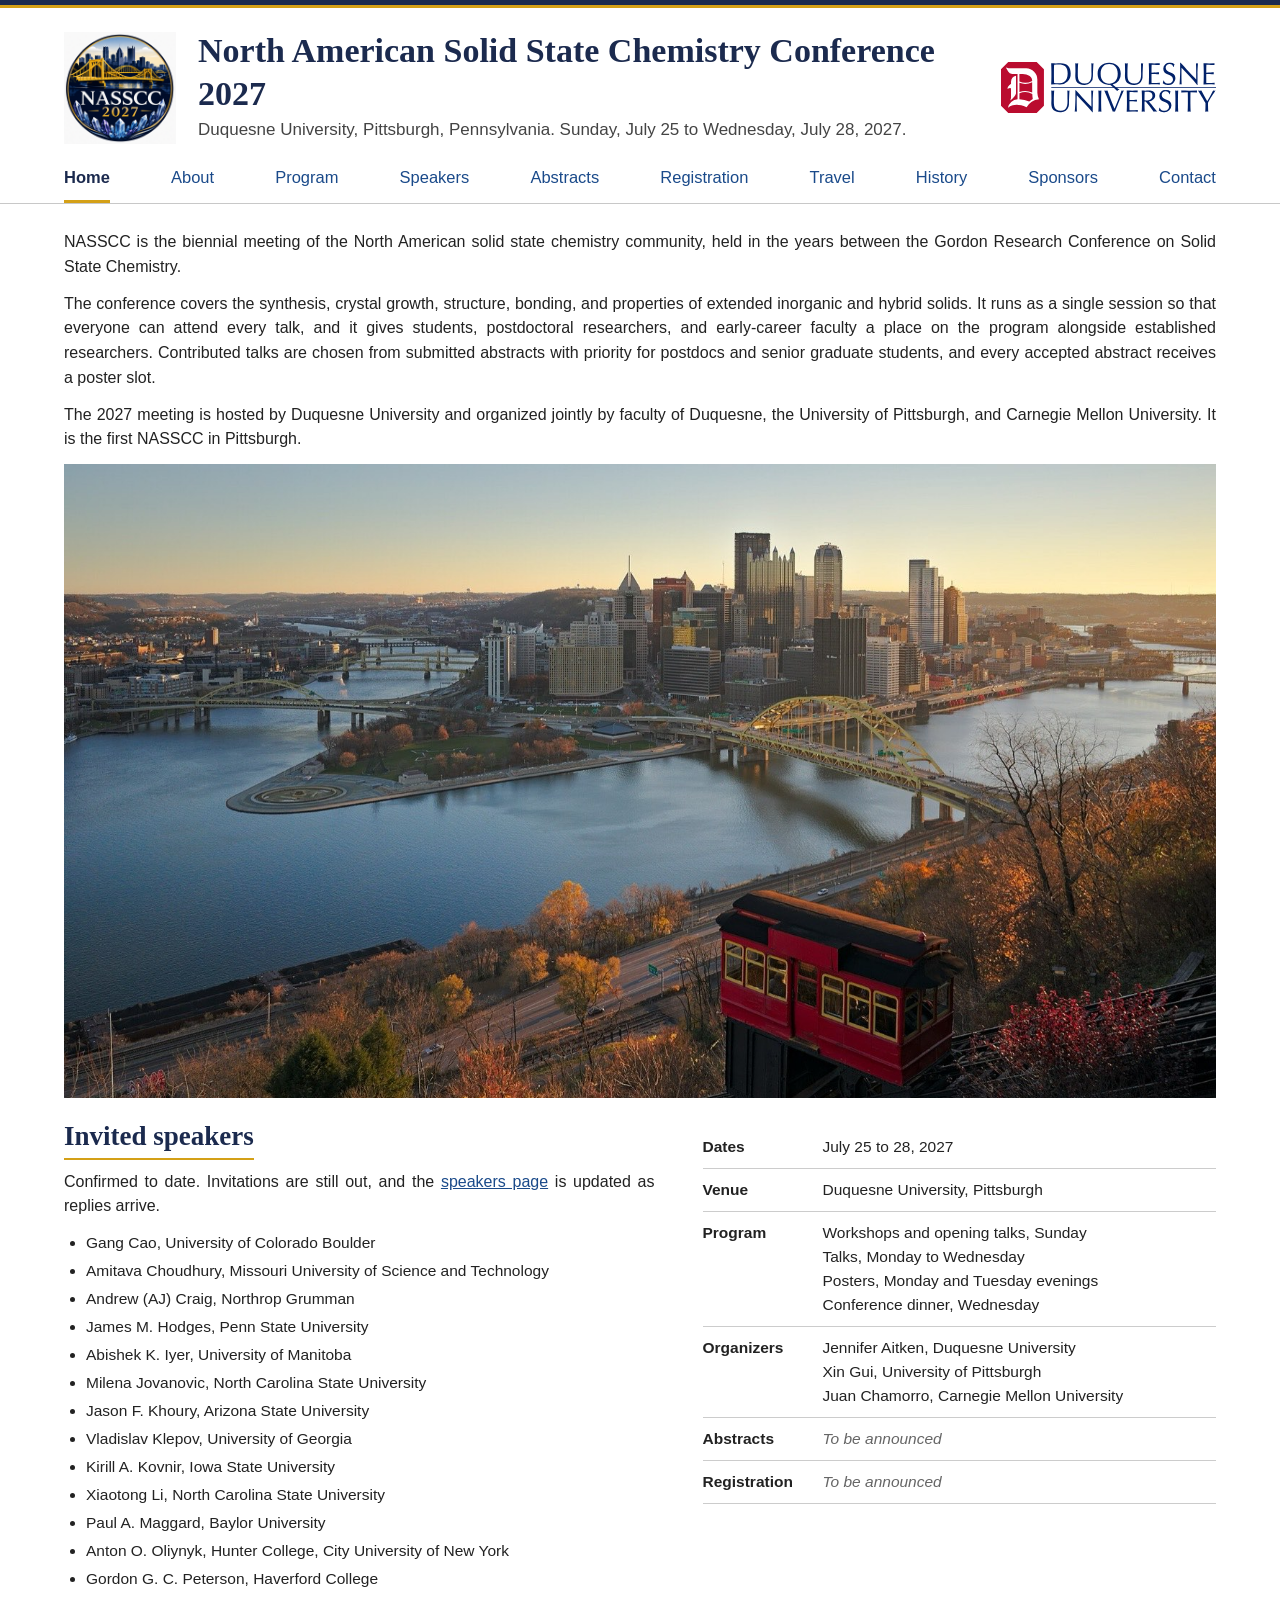
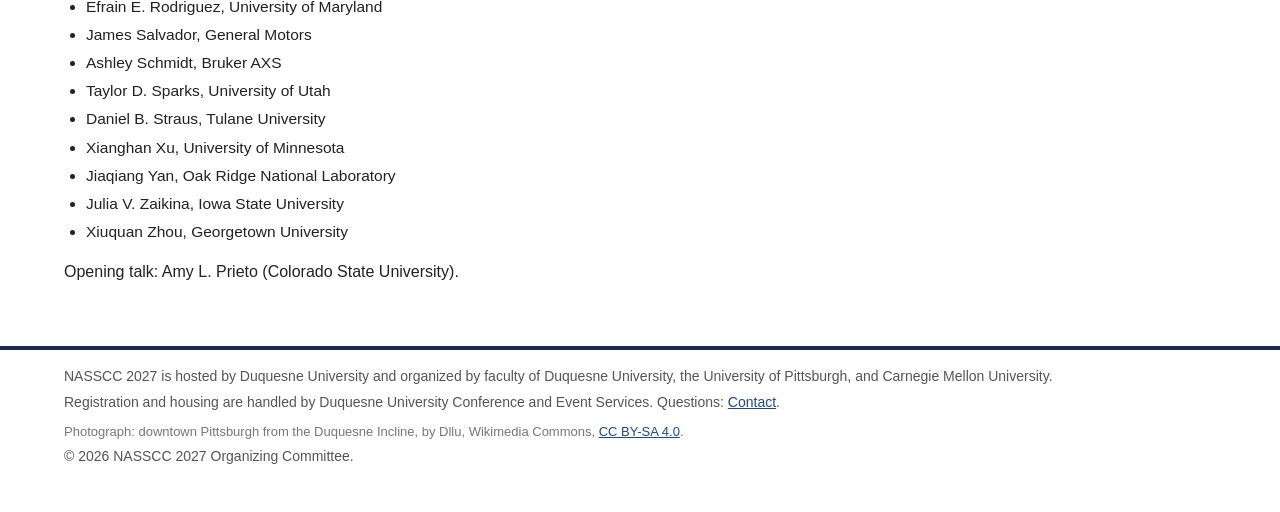
<file: docs/index.html>
<!doctype html>
<html lang="en">
<head>
<meta charset="utf-8">
<meta name="viewport" content="width=device-width, initial-scale=1">
<title>Home | NASSCC 2027</title>
<meta name="description" content="North American Solid State Chemistry Conference 2027, Duquesne University, Pittsburgh, July 25 to 28, 2027.">
<link rel="canonical" href="https://nasscc.com/">
<meta property="og:type" content="website">
<meta property="og:site_name" content="NASSCC 2027">
<meta property="og:title" content="Home | NASSCC 2027">
<meta property="og:description" content="North American Solid State Chemistry Conference, Duquesne University, Pittsburgh, July 25 to 28, 2027.">
<meta property="og:image" content="https://nasscc.com/img/site/logo.png">
<link rel="icon" href="img/site/favicon.png" type="image/png">
<link rel="stylesheet" href="style.css">
<!-- Google tag (gtag.js), GA4 property NASSCC 2027 (nasscc.com), stream G-YR8GGGNSF3 -->
<script async src="https://www.googletagmanager.com/gtag/js?id=G-YR8GGGNSF3"></script>
<script>
  window.dataLayer = window.dataLayer || [];
  function gtag(){dataLayer.push(arguments);}
  gtag('js', new Date());
  gtag('config', 'G-YR8GGGNSF3');
</script>
</head>
<body>
<div class="topband"></div>
<div class="masthead"><div class="wrap">
<div class="row"><a href="index.html"><img class="mark" src="img/site/logo.png" alt="NASSCC 2027"></a><div class="titleblock">
<h1><a href="index.html">North American Solid State Chemistry Conference 2027</a></h1>
<p class="sub">Duquesne University, Pittsburgh, Pennsylvania. Sunday, July 25 to Wednesday, July 28, 2027.</p>
</div><a class="host" href="https://www.duq.edu/"><img src="img/site/duquesne.svg" alt="Duquesne University"></a></div>
<nav>
<a href="index.html" class="active">Home</a>
<a href="about.html">About</a>
<a href="program.html">Program</a>
<a href="speakers.html">Speakers</a>
<a href="abstracts.html">Abstracts</a>
<a href="registration.html">Registration</a>
<a href="pittsburgh.html">Travel</a>
<a href="history.html">History</a>
<a href="sponsors.html">Sponsors</a>
<a href="contact.html">Contact</a>
</nav>
</div></div>
<main><div class="wrap">

<p>NASSCC is the biennial meeting of the North American solid state chemistry community, held in the years between the Gordon Research Conference on Solid State Chemistry.</p>
<p>The conference covers the synthesis, crystal growth, structure, bonding, and properties of extended inorganic and hybrid solids. It runs as a single session so that everyone can attend every talk, and it gives students, postdoctoral researchers, and early-career faculty a place on the program alongside established researchers. Contributed talks are chosen from submitted abstracts with priority for postdocs and senior graduate students, and every accepted abstract receives a poster slot.</p>
<p>The 2027 meeting is hosted by Duquesne University and organized jointly by faculty of Duquesne, the University of Pittsburgh, and Carnegie Mellon University. It is the first NASSCC in Pittsburgh.</p>

<figure class="banner"><img src="img/site/pittsburgh.jpg" alt="Downtown Pittsburgh from the Duquesne Incline, with the Monongahela and Allegheny rivers meeting at the Point"></figure>

<div class="cols">
<div>
<h2>Invited speakers</h2>
<p>Confirmed to date. Invitations are still out, and the <a href="speakers.html">speakers page</a> is updated as replies arrive.</p>
<ul class="namelist one">
<li>Gang Cao, University of Colorado Boulder</li><li>Amitava Choudhury, Missouri University of Science and Technology</li><li>Andrew (AJ) Craig, Northrop Grumman</li><li>James M. Hodges, Penn State University</li><li>Abishek K. Iyer, University of Manitoba</li><li>Milena Jovanovic, North Carolina State University</li><li>Jason F. Khoury, Arizona State University</li><li>Vladislav Klepov, University of Georgia</li><li>Kirill A. Kovnir, Iowa State University</li><li>Xiaotong Li, North Carolina State University</li><li>Paul A. Maggard, Baylor University</li><li>Anton O. Oliynyk, Hunter College, City University of New York</li><li>Gordon G. C. Peterson, Haverford College</li><li>Efrain E. Rodriguez, University of Maryland</li><li>James Salvador, General Motors</li><li>Ashley Schmidt, Bruker AXS</li><li>Taylor D. Sparks, University of Utah</li><li>Daniel B. Straus, Tulane University</li><li>Xianghan Xu, University of Minnesota</li><li>Jiaqiang Yan, Oak Ridge National Laboratory</li><li>Julia V. Zaikina, Iowa State University</li><li>Xiuquan Zhou, Georgetown University</li>
</ul>
<p>Opening talk: Amy L. Prieto (Colorado State University).</p>
</div>
<div>
<table class="facts">
<tr><td>Dates</td><td>July 25 to 28, 2027</td></tr>
<tr><td>Venue</td><td>Duquesne University, Pittsburgh</td></tr>
<tr><td>Program</td><td>Workshops and opening talks, Sunday<br>Talks, Monday to Wednesday<br>Posters, Monday and Tuesday evenings<br>Conference dinner, Wednesday</td></tr>
<tr><td>Organizers</td><td>Jennifer Aitken, Duquesne University<br>Xin Gui, University of Pittsburgh<br>Juan Chamorro, Carnegie Mellon University</td></tr>
<tr><td>Abstracts</td><td><span class="tba">To be announced</span></td></tr>
<tr><td>Registration</td><td><span class="tba">To be announced</span></td></tr>
</table>
</div>
</div>

</div></main>
<footer><div class="wrap">
<p>NASSCC 2027 is hosted by Duquesne University and organized by faculty of Duquesne University, the University of Pittsburgh, and Carnegie Mellon University.</p>
<p>Registration and housing are handled by Duquesne University Conference and Event Services. Questions: <a href="contact.html">Contact</a>.</p>
<p class="credit">Photograph: downtown Pittsburgh from the Duquesne Incline, by Dllu, Wikimedia Commons, <a href="https://creativecommons.org/licenses/by-sa/4.0">CC BY-SA 4.0</a>.</p>
<p>&copy; 2026 NASSCC 2027 Organizing Committee.</p>
</div></footer>
</body>
</html>
</file>
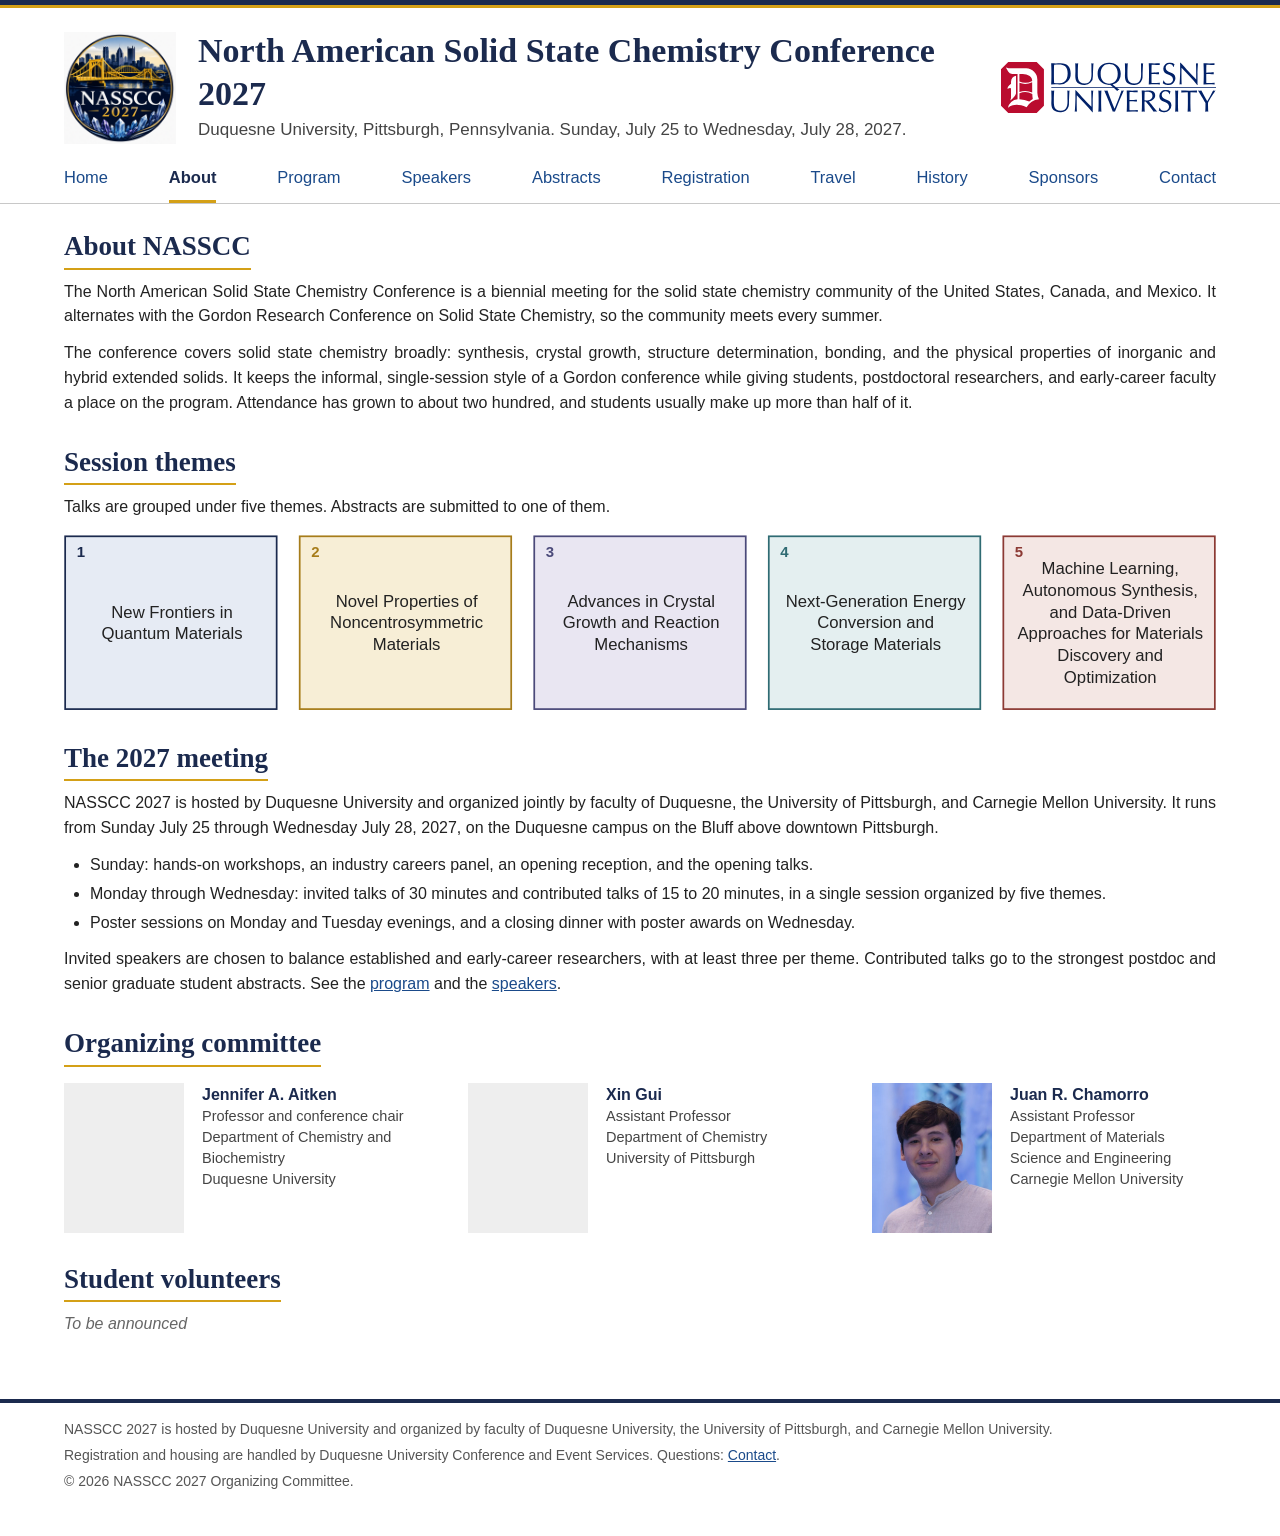
<file: docs/about.html>
<!doctype html>
<html lang="en">
<head>
<meta charset="utf-8">
<meta name="viewport" content="width=device-width, initial-scale=1">
<title>About | NASSCC 2027</title>
<meta name="description" content="North American Solid State Chemistry Conference 2027, Duquesne University, Pittsburgh, July 25 to 28, 2027.">
<link rel="canonical" href="https://nasscc.com/about.html">
<meta property="og:type" content="website">
<meta property="og:site_name" content="NASSCC 2027">
<meta property="og:title" content="About | NASSCC 2027">
<meta property="og:description" content="North American Solid State Chemistry Conference, Duquesne University, Pittsburgh, July 25 to 28, 2027.">
<meta property="og:image" content="https://nasscc.com/img/site/logo.png">
<link rel="icon" href="img/site/favicon.png" type="image/png">
<link rel="stylesheet" href="style.css">
<!-- Google tag (gtag.js), GA4 property NASSCC 2027 (nasscc.com), stream G-YR8GGGNSF3 -->
<script async src="https://www.googletagmanager.com/gtag/js?id=G-YR8GGGNSF3"></script>
<script>
  window.dataLayer = window.dataLayer || [];
  function gtag(){dataLayer.push(arguments);}
  gtag('js', new Date());
  gtag('config', 'G-YR8GGGNSF3');
</script>
</head>
<body>
<div class="topband"></div>
<div class="masthead"><div class="wrap">
<div class="row"><a href="index.html"><img class="mark" src="img/site/logo.png" alt="NASSCC 2027"></a><div class="titleblock">
<h1><a href="index.html">North American Solid State Chemistry Conference 2027</a></h1>
<p class="sub">Duquesne University, Pittsburgh, Pennsylvania. Sunday, July 25 to Wednesday, July 28, 2027.</p>
</div><a class="host" href="https://www.duq.edu/"><img src="img/site/duquesne.svg" alt="Duquesne University"></a></div>
<nav>
<a href="index.html">Home</a>
<a href="about.html" class="active">About</a>
<a href="program.html">Program</a>
<a href="speakers.html">Speakers</a>
<a href="abstracts.html">Abstracts</a>
<a href="registration.html">Registration</a>
<a href="pittsburgh.html">Travel</a>
<a href="history.html">History</a>
<a href="sponsors.html">Sponsors</a>
<a href="contact.html">Contact</a>
</nav>
</div></div>
<main><div class="wrap">

<h2>About NASSCC</h2>
<p class="lead">The North American Solid State Chemistry Conference is a biennial meeting for the solid state chemistry community of the United States, Canada, and Mexico. It alternates with the Gordon Research Conference on Solid State Chemistry, so the community meets every summer.</p>
<p>The conference covers solid state chemistry broadly: synthesis, crystal growth, structure determination, bonding, and the physical properties of inorganic and hybrid extended solids. It keeps the informal, single-session style of a Gordon conference while giving students, postdoctoral researchers, and early-career faculty a place on the program. Attendance has grown to about two hundred, and students usually make up more than half of it.</p>

<div class="sect">
<h2>Session themes</h2>
<p>Talks are grouped under five themes. Abstracts are submitted to one of them.</p>
<figure class="themes-wrap"><svg class="themes-fig" viewBox="0 0 1000 154" role="img" aria-label="The five session themes of NASSCC 2027"><style>.tf-t{font:14.5px "Helvetica Neue",Helvetica,Arial,sans-serif;fill:#222}.tf-n{font:bold 13px "Helvetica Neue",Helvetica,Arial,sans-serif}</style><rect x="1.0" y="2" width="183.6" height="150" fill="#e6ebf4" stroke="#1b2a4e" stroke-width="1.5"/><text class="tf-n" x="11.0" y="20" fill="#1b2a4e">1</text><text class="tf-t" x="93.8" y="72.5" text-anchor="middle">New Frontiers in</text><text class="tf-t" x="93.8" y="91.5" text-anchor="middle">Quantum Materials</text><rect x="204.6" y="2" width="183.6" height="150" fill="#f7eed6" stroke="#a67c1a" stroke-width="1.5"/><text class="tf-n" x="214.6" y="20" fill="#a67c1a">2</text><text class="tf-t" x="297.4" y="63.0" text-anchor="middle">Novel Properties of</text><text class="tf-t" x="297.4" y="82.0" text-anchor="middle">Noncentrosymmetric</text><text class="tf-t" x="297.4" y="101.0" text-anchor="middle">Materials</text><rect x="408.2" y="2" width="183.6" height="150" fill="#e9e6f2" stroke="#4b4a7a" stroke-width="1.5"/><text class="tf-n" x="418.2" y="20" fill="#4b4a7a">3</text><text class="tf-t" x="501.0" y="63.0" text-anchor="middle">Advances in Crystal</text><text class="tf-t" x="501.0" y="82.0" text-anchor="middle">Growth and Reaction</text><text class="tf-t" x="501.0" y="101.0" text-anchor="middle">Mechanisms</text><rect x="611.8" y="2" width="183.6" height="150" fill="#e4eff0" stroke="#2f6b73" stroke-width="1.5"/><text class="tf-n" x="621.8" y="20" fill="#2f6b73">4</text><text class="tf-t" x="704.5999999999999" y="63.0" text-anchor="middle">Next-Generation Energy</text><text class="tf-t" x="704.5999999999999" y="82.0" text-anchor="middle">Conversion and</text><text class="tf-t" x="704.5999999999999" y="101.0" text-anchor="middle">Storage Materials</text><rect x="815.4" y="2" width="183.6" height="150" fill="#f4e7e4" stroke="#8c3a34" stroke-width="1.5"/><text class="tf-n" x="825.4" y="20" fill="#8c3a34">5</text><text class="tf-t" x="908.1999999999999" y="34.5" text-anchor="middle">Machine Learning,</text><text class="tf-t" x="908.1999999999999" y="53.5" text-anchor="middle">Autonomous Synthesis,</text><text class="tf-t" x="908.1999999999999" y="72.5" text-anchor="middle">and Data-Driven</text><text class="tf-t" x="908.1999999999999" y="91.5" text-anchor="middle">Approaches for Materials</text><text class="tf-t" x="908.1999999999999" y="110.5" text-anchor="middle">Discovery and</text><text class="tf-t" x="908.1999999999999" y="129.5" text-anchor="middle">Optimization</text></svg></figure>
</div>

<div class="sect">
<h2>The 2027 meeting</h2>
<p>NASSCC 2027 is hosted by Duquesne University and organized jointly by faculty of Duquesne, the University of Pittsburgh, and Carnegie Mellon University. It runs from Sunday July 25 through Wednesday July 28, 2027, on the Duquesne campus on the Bluff above downtown Pittsburgh.</p>
<ul>
<li>Sunday: hands-on workshops, an industry careers panel, an opening reception, and the opening talks.</li>
<li>Monday through Wednesday: invited talks of 30 minutes and contributed talks of 15 to 20 minutes, in a single session organized by five themes.</li>
<li>Poster sessions on Monday and Tuesday evenings, and a closing dinner with poster awards on Wednesday.</li>
</ul>
<p>Invited speakers are chosen to balance established and early-career researchers, with at least three per theme. Contributed talks go to the strongest postdoc and senior graduate student abstracts. See the <a href="program.html">program</a> and the <a href="speakers.html">speakers</a>.</p>
</div>

<div class="sect">
<h2>Organizing committee</h2>
<div class="orgrow"><div class="org"><div class="portrait empty" aria-hidden="true"></div><div><b>Jennifer A. Aitken</b><br>Professor and conference chair<br>Department of Chemistry and Biochemistry<br>Duquesne University</div></div><div class="org"><div class="portrait empty" aria-hidden="true"></div><div><b>Xin Gui</b><br>Assistant Professor<br>Department of Chemistry<br>University of Pittsburgh</div></div><div class="org"><img class="portrait" src="img/organizers/chamorro-juan.jpg" alt="Juan R. Chamorro"><div><b>Juan R. Chamorro</b><br>Assistant Professor<br>Department of Materials Science and Engineering<br>Carnegie Mellon University</div></div></div>
</div>

<div class="sect">
<h2>Student volunteers</h2>
<p><span class="tba">To be announced</span></p>
</div>

</div></main>
<footer><div class="wrap">
<p>NASSCC 2027 is hosted by Duquesne University and organized by faculty of Duquesne University, the University of Pittsburgh, and Carnegie Mellon University.</p>
<p>Registration and housing are handled by Duquesne University Conference and Event Services. Questions: <a href="contact.html">Contact</a>.</p>

<p>&copy; 2026 NASSCC 2027 Organizing Committee.</p>
</div></footer>
</body>
</html>
</file>
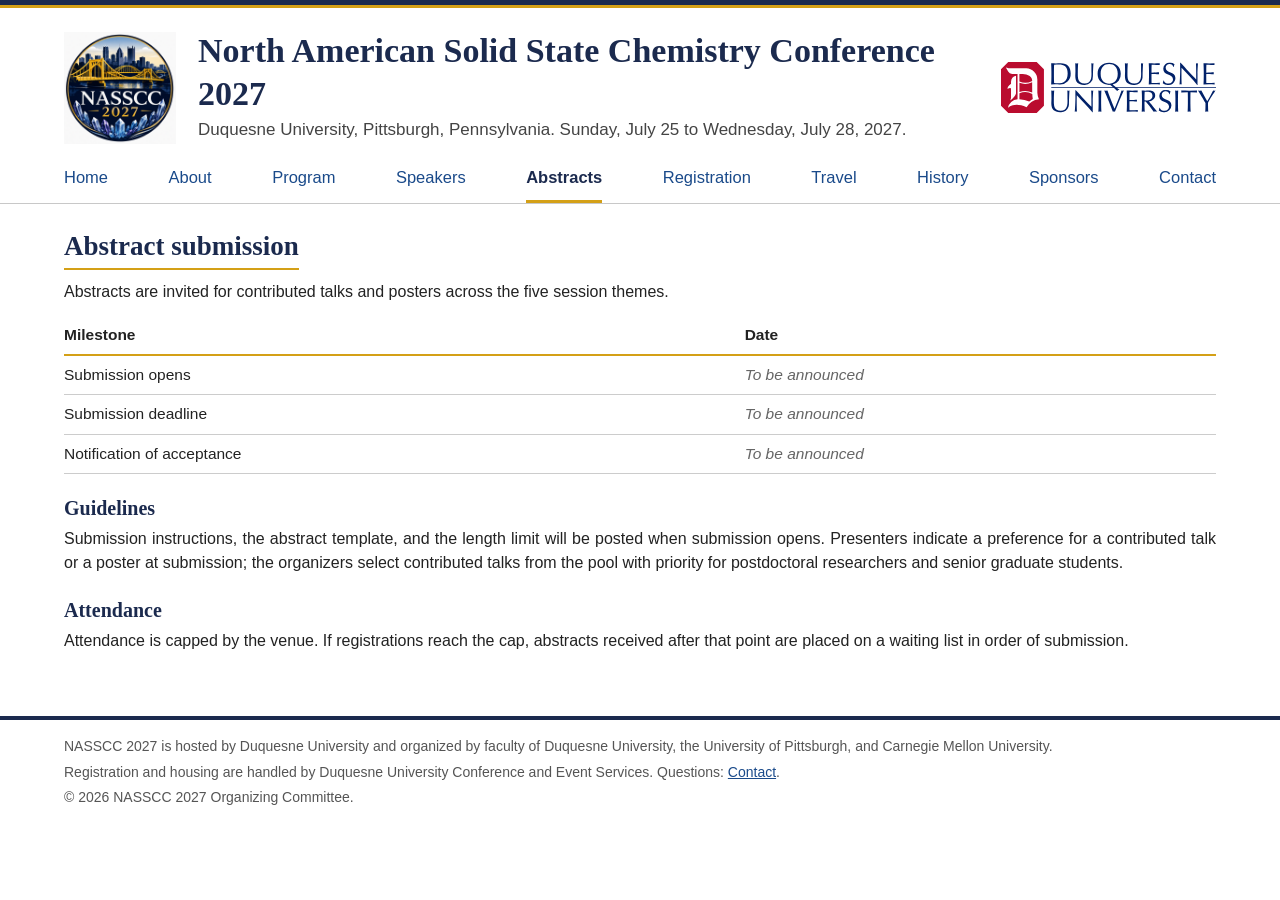
<file: docs/abstracts.html>
<!doctype html>
<html lang="en">
<head>
<meta charset="utf-8">
<meta name="viewport" content="width=device-width, initial-scale=1">
<title>Abstracts | NASSCC 2027</title>
<meta name="description" content="North American Solid State Chemistry Conference 2027, Duquesne University, Pittsburgh, July 25 to 28, 2027.">
<link rel="canonical" href="https://nasscc.com/abstracts.html">
<meta property="og:type" content="website">
<meta property="og:site_name" content="NASSCC 2027">
<meta property="og:title" content="Abstracts | NASSCC 2027">
<meta property="og:description" content="North American Solid State Chemistry Conference, Duquesne University, Pittsburgh, July 25 to 28, 2027.">
<meta property="og:image" content="https://nasscc.com/img/site/logo.png">
<link rel="icon" href="img/site/favicon.png" type="image/png">
<link rel="stylesheet" href="style.css">
<!-- Google tag (gtag.js), GA4 property NASSCC 2027 (nasscc.com), stream G-YR8GGGNSF3 -->
<script async src="https://www.googletagmanager.com/gtag/js?id=G-YR8GGGNSF3"></script>
<script>
  window.dataLayer = window.dataLayer || [];
  function gtag(){dataLayer.push(arguments);}
  gtag('js', new Date());
  gtag('config', 'G-YR8GGGNSF3');
</script>
</head>
<body>
<div class="topband"></div>
<div class="masthead"><div class="wrap">
<div class="row"><a href="index.html"><img class="mark" src="img/site/logo.png" alt="NASSCC 2027"></a><div class="titleblock">
<h1><a href="index.html">North American Solid State Chemistry Conference 2027</a></h1>
<p class="sub">Duquesne University, Pittsburgh, Pennsylvania. Sunday, July 25 to Wednesday, July 28, 2027.</p>
</div><a class="host" href="https://www.duq.edu/"><img src="img/site/duquesne.svg" alt="Duquesne University"></a></div>
<nav>
<a href="index.html">Home</a>
<a href="about.html">About</a>
<a href="program.html">Program</a>
<a href="speakers.html">Speakers</a>
<a href="abstracts.html" class="active">Abstracts</a>
<a href="registration.html">Registration</a>
<a href="pittsburgh.html">Travel</a>
<a href="history.html">History</a>
<a href="sponsors.html">Sponsors</a>
<a href="contact.html">Contact</a>
</nav>
</div></div>
<main><div class="wrap">

<h2>Abstract submission</h2>
<p class="lead">Abstracts are invited for contributed talks and posters across the five session themes.</p>
<table>
<tr><th>Milestone</th><th>Date</th></tr>
<tr><td>Submission opens</td><td><span class="tba">To be announced</span></td></tr>
<tr><td>Submission deadline</td><td><span class="tba">To be announced</span></td></tr>
<tr><td>Notification of acceptance</td><td><span class="tba">To be announced</span></td></tr>
</table>
<h3>Guidelines</h3>
<p>Submission instructions, the abstract template, and the length limit will be posted when submission opens. Presenters indicate a preference for a contributed talk or a poster at submission; the organizers select contributed talks from the pool with priority for postdoctoral researchers and senior graduate students.</p>
<h3>Attendance</h3>
<p>Attendance is capped by the venue. If registrations reach the cap, abstracts received after that point are placed on a waiting list in order of submission.</p>

</div></main>
<footer><div class="wrap">
<p>NASSCC 2027 is hosted by Duquesne University and organized by faculty of Duquesne University, the University of Pittsburgh, and Carnegie Mellon University.</p>
<p>Registration and housing are handled by Duquesne University Conference and Event Services. Questions: <a href="contact.html">Contact</a>.</p>

<p>&copy; 2026 NASSCC 2027 Organizing Committee.</p>
</div></footer>
</body>
</html>
</file>
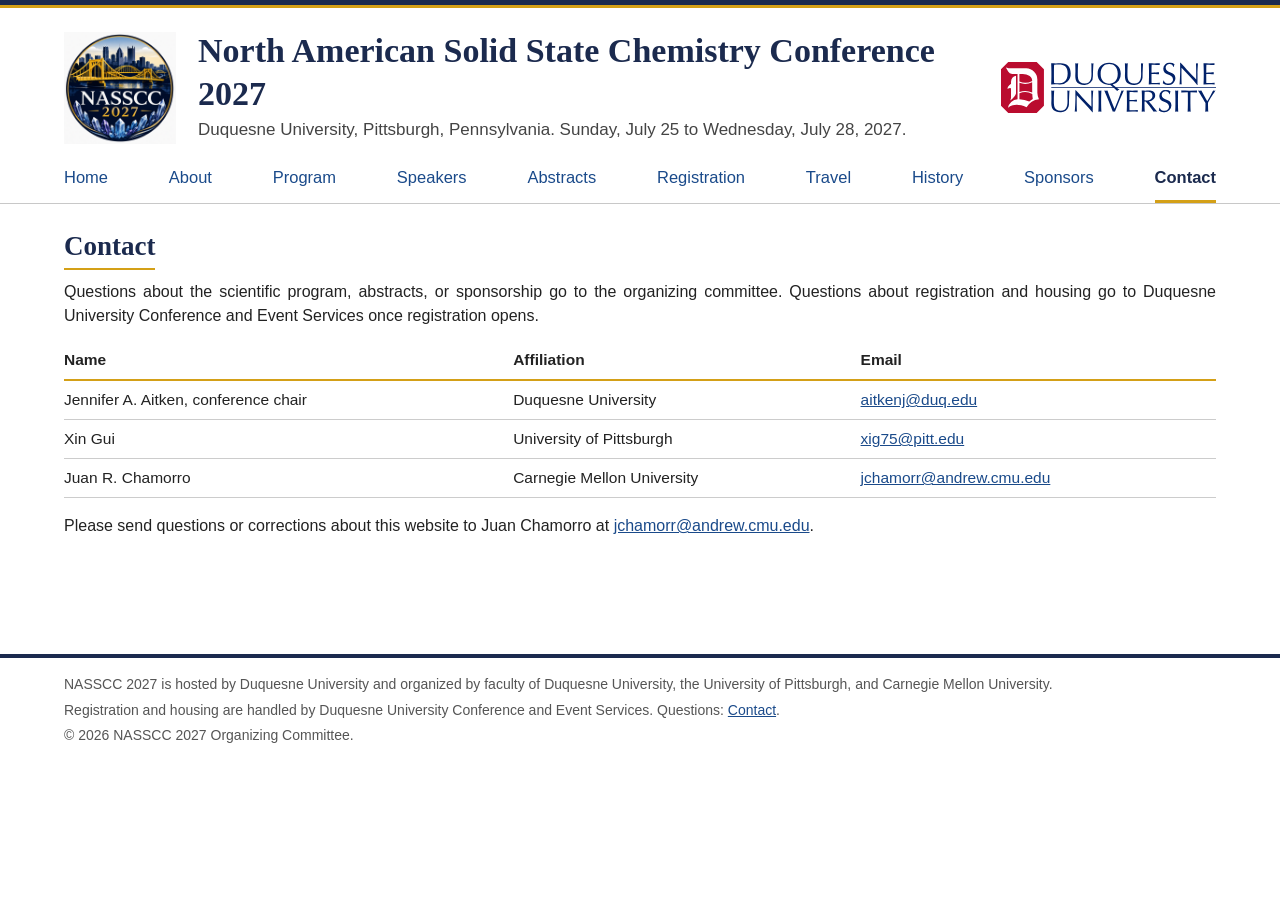
<file: docs/contact.html>
<!doctype html>
<html lang="en">
<head>
<meta charset="utf-8">
<meta name="viewport" content="width=device-width, initial-scale=1">
<title>Contact | NASSCC 2027</title>
<meta name="description" content="North American Solid State Chemistry Conference 2027, Duquesne University, Pittsburgh, July 25 to 28, 2027.">
<link rel="canonical" href="https://nasscc.com/contact.html">
<meta property="og:type" content="website">
<meta property="og:site_name" content="NASSCC 2027">
<meta property="og:title" content="Contact | NASSCC 2027">
<meta property="og:description" content="North American Solid State Chemistry Conference, Duquesne University, Pittsburgh, July 25 to 28, 2027.">
<meta property="og:image" content="https://nasscc.com/img/site/logo.png">
<link rel="icon" href="img/site/favicon.png" type="image/png">
<link rel="stylesheet" href="style.css">
<!-- Google tag (gtag.js), GA4 property NASSCC 2027 (nasscc.com), stream G-YR8GGGNSF3 -->
<script async src="https://www.googletagmanager.com/gtag/js?id=G-YR8GGGNSF3"></script>
<script>
  window.dataLayer = window.dataLayer || [];
  function gtag(){dataLayer.push(arguments);}
  gtag('js', new Date());
  gtag('config', 'G-YR8GGGNSF3');
</script>
</head>
<body>
<div class="topband"></div>
<div class="masthead"><div class="wrap">
<div class="row"><a href="index.html"><img class="mark" src="img/site/logo.png" alt="NASSCC 2027"></a><div class="titleblock">
<h1><a href="index.html">North American Solid State Chemistry Conference 2027</a></h1>
<p class="sub">Duquesne University, Pittsburgh, Pennsylvania. Sunday, July 25 to Wednesday, July 28, 2027.</p>
</div><a class="host" href="https://www.duq.edu/"><img src="img/site/duquesne.svg" alt="Duquesne University"></a></div>
<nav>
<a href="index.html">Home</a>
<a href="about.html">About</a>
<a href="program.html">Program</a>
<a href="speakers.html">Speakers</a>
<a href="abstracts.html">Abstracts</a>
<a href="registration.html">Registration</a>
<a href="pittsburgh.html">Travel</a>
<a href="history.html">History</a>
<a href="sponsors.html">Sponsors</a>
<a href="contact.html" class="active">Contact</a>
</nav>
</div></div>
<main><div class="wrap">

<h2>Contact</h2>
<p>Questions about the scientific program, abstracts, or sponsorship go to the organizing committee. Questions about registration and housing go to Duquesne University Conference and Event Services once registration opens.</p>
<table>
<tr><th>Name</th><th>Affiliation</th><th>Email</th></tr>
<tr><td>Jennifer A. Aitken, conference chair</td><td>Duquesne University</td><td><a href="mailto:aitkenj@duq.edu">aitkenj@duq.edu</a></td></tr>
<tr><td>Xin Gui</td><td>University of Pittsburgh</td><td><a href="mailto:xig75@pitt.edu">xig75@pitt.edu</a></td></tr>
<tr><td>Juan R. Chamorro</td><td>Carnegie Mellon University</td><td><a href="mailto:jchamorr@andrew.cmu.edu">jchamorr@andrew.cmu.edu</a></td></tr>
</table>
<p>Please send questions or corrections about this website to Juan Chamorro at <a href="mailto:jchamorr@andrew.cmu.edu">jchamorr@andrew.cmu.edu</a>.</p>

</div></main>
<footer><div class="wrap">
<p>NASSCC 2027 is hosted by Duquesne University and organized by faculty of Duquesne University, the University of Pittsburgh, and Carnegie Mellon University.</p>
<p>Registration and housing are handled by Duquesne University Conference and Event Services. Questions: <a href="contact.html">Contact</a>.</p>

<p>&copy; 2026 NASSCC 2027 Organizing Committee.</p>
</div></footer>
</body>
</html>
</file>
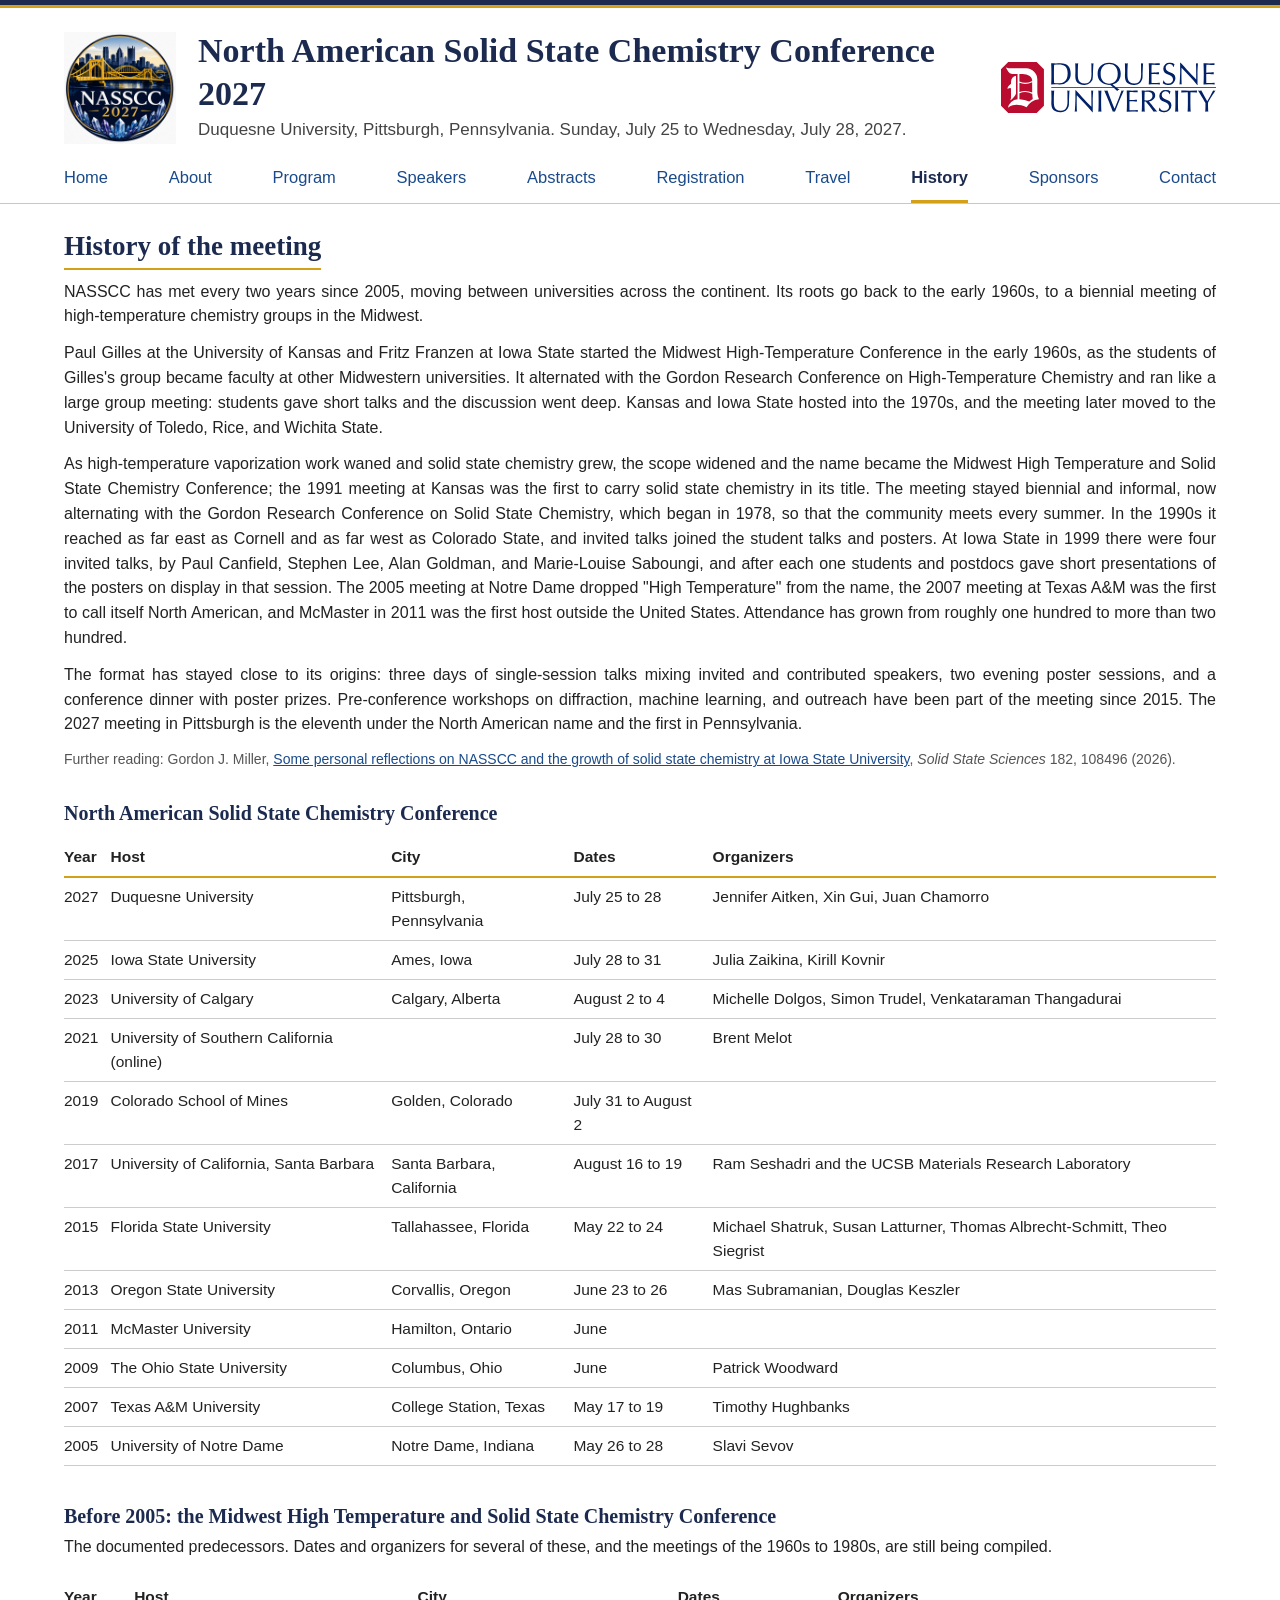
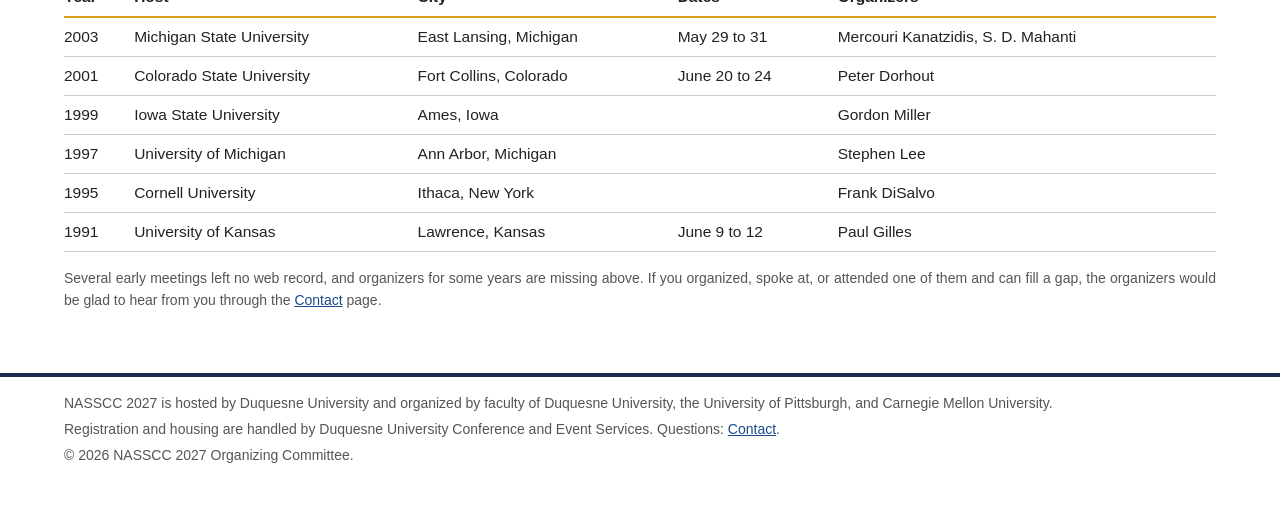
<file: docs/history.html>
<!doctype html>
<html lang="en">
<head>
<meta charset="utf-8">
<meta name="viewport" content="width=device-width, initial-scale=1">
<title>History | NASSCC 2027</title>
<meta name="description" content="North American Solid State Chemistry Conference 2027, Duquesne University, Pittsburgh, July 25 to 28, 2027.">
<link rel="canonical" href="https://nasscc.com/history.html">
<meta property="og:type" content="website">
<meta property="og:site_name" content="NASSCC 2027">
<meta property="og:title" content="History | NASSCC 2027">
<meta property="og:description" content="North American Solid State Chemistry Conference, Duquesne University, Pittsburgh, July 25 to 28, 2027.">
<meta property="og:image" content="https://nasscc.com/img/site/logo.png">
<link rel="icon" href="img/site/favicon.png" type="image/png">
<link rel="stylesheet" href="style.css">
<!-- Google tag (gtag.js), GA4 property NASSCC 2027 (nasscc.com), stream G-YR8GGGNSF3 -->
<script async src="https://www.googletagmanager.com/gtag/js?id=G-YR8GGGNSF3"></script>
<script>
  window.dataLayer = window.dataLayer || [];
  function gtag(){dataLayer.push(arguments);}
  gtag('js', new Date());
  gtag('config', 'G-YR8GGGNSF3');
</script>
</head>
<body>
<div class="topband"></div>
<div class="masthead"><div class="wrap">
<div class="row"><a href="index.html"><img class="mark" src="img/site/logo.png" alt="NASSCC 2027"></a><div class="titleblock">
<h1><a href="index.html">North American Solid State Chemistry Conference 2027</a></h1>
<p class="sub">Duquesne University, Pittsburgh, Pennsylvania. Sunday, July 25 to Wednesday, July 28, 2027.</p>
</div><a class="host" href="https://www.duq.edu/"><img src="img/site/duquesne.svg" alt="Duquesne University"></a></div>
<nav>
<a href="index.html">Home</a>
<a href="about.html">About</a>
<a href="program.html">Program</a>
<a href="speakers.html">Speakers</a>
<a href="abstracts.html">Abstracts</a>
<a href="registration.html">Registration</a>
<a href="pittsburgh.html">Travel</a>
<a href="history.html" class="active">History</a>
<a href="sponsors.html">Sponsors</a>
<a href="contact.html">Contact</a>
</nav>
</div></div>
<main><div class="wrap">

<h2>History of the meeting</h2>
<p class="lead">NASSCC has met every two years since 2005, moving between universities across the continent. Its roots go back to the early 1960s, to a biennial meeting of high-temperature chemistry groups in the Midwest.</p>
<p>Paul Gilles at the University of Kansas and Fritz Franzen at Iowa State started the Midwest High-Temperature Conference in the early 1960s, as the students of Gilles's group became faculty at other Midwestern universities. It alternated with the Gordon Research Conference on High-Temperature Chemistry and ran like a large group meeting: students gave short talks and the discussion went deep. Kansas and Iowa State hosted into the 1970s, and the meeting later moved to the University of Toledo, Rice, and Wichita State.</p>
<p>As high-temperature vaporization work waned and solid state chemistry grew, the scope widened and the name became the Midwest High Temperature and Solid State Chemistry Conference; the 1991 meeting at Kansas was the first to carry solid state chemistry in its title. The meeting stayed biennial and informal, now alternating with the Gordon Research Conference on Solid State Chemistry, which began in 1978, so that the community meets every summer. In the 1990s it reached as far east as Cornell and as far west as Colorado State, and invited talks joined the student talks and posters. At Iowa State in 1999 there were four invited talks, by Paul Canfield, Stephen Lee, Alan Goldman, and Marie-Louise Saboungi, and after each one students and postdocs gave short presentations of the posters on display in that session. The 2005 meeting at Notre Dame dropped "High Temperature" from the name, the 2007 meeting at Texas A&amp;M was the first to call itself North American, and McMaster in 2011 was the first host outside the United States. Attendance has grown from roughly one hundred to more than two hundred.</p>
<p>The format has stayed close to its origins: three days of single-session talks mixing invited and contributed speakers, two evening poster sessions, and a conference dinner with poster prizes. Pre-conference workshops on diffraction, machine learning, and outreach have been part of the meeting since 2015. The 2027 meeting in Pittsburgh is the eleventh under the North American name and the first in Pennsylvania.</p>
<p class="small">Further reading: Gordon J. Miller, <a href="https://doi.org/10.1016/j.solidstatesciences.2026.108496">Some personal reflections on NASSCC and the growth of solid state chemistry at Iowa State University</a>, <i>Solid State Sciences</i> 182, 108496 (2026).</p>

<div class="sect">
<h3 style="margin-top:0">North American Solid State Chemistry Conference</h3>
<div class="tscroll"><table><tr><th>Year</th><th>Host</th><th>City</th><th>Dates</th><th>Organizers</th></tr><tr><td>2027</td><td>Duquesne University</td><td>Pittsburgh, Pennsylvania</td><td>July 25 to 28</td><td>Jennifer Aitken, Xin Gui, Juan Chamorro</td></tr><tr><td>2025</td><td>Iowa State University</td><td>Ames, Iowa</td><td>July 28 to 31</td><td>Julia Zaikina, Kirill Kovnir</td></tr><tr><td>2023</td><td>University of Calgary</td><td>Calgary, Alberta</td><td>August 2 to 4</td><td>Michelle Dolgos, Simon Trudel, Venkataraman Thangadurai</td></tr><tr><td>2021</td><td>University of Southern California (online)</td><td></td><td>July 28 to 30</td><td>Brent Melot</td></tr><tr><td>2019</td><td>Colorado School of Mines</td><td>Golden, Colorado</td><td>July 31 to August 2</td><td></td></tr><tr><td>2017</td><td>University of California, Santa Barbara</td><td>Santa Barbara, California</td><td>August 16 to 19</td><td>Ram Seshadri and the UCSB Materials Research Laboratory</td></tr><tr><td>2015</td><td>Florida State University</td><td>Tallahassee, Florida</td><td>May 22 to 24</td><td>Michael Shatruk, Susan Latturner, Thomas Albrecht-Schmitt, Theo Siegrist</td></tr><tr><td>2013</td><td>Oregon State University</td><td>Corvallis, Oregon</td><td>June 23 to 26</td><td>Mas Subramanian, Douglas Keszler</td></tr><tr><td>2011</td><td>McMaster University</td><td>Hamilton, Ontario</td><td>June</td><td></td></tr><tr><td>2009</td><td>The Ohio State University</td><td>Columbus, Ohio</td><td>June</td><td>Patrick Woodward</td></tr><tr><td>2007</td><td>Texas A&amp;M University</td><td>College Station, Texas</td><td>May 17 to 19</td><td>Timothy Hughbanks</td></tr><tr><td>2005</td><td>University of Notre Dame</td><td>Notre Dame, Indiana</td><td>May 26 to 28</td><td>Slavi Sevov</td></tr></table></div>
<h3>Before 2005: the Midwest High Temperature and Solid State Chemistry Conference</h3>
<p>The documented predecessors. Dates and organizers for several of these, and the meetings of the 1960s to 1980s, are still being compiled.</p>
<div class="tscroll"><table><tr><th>Year</th><th>Host</th><th>City</th><th>Dates</th><th>Organizers</th></tr><tr><td>2003</td><td>Michigan State University</td><td>East Lansing, Michigan</td><td>May 29 to 31</td><td>Mercouri Kanatzidis, S. D. Mahanti</td></tr><tr><td>2001</td><td>Colorado State University</td><td>Fort Collins, Colorado</td><td>June 20 to 24</td><td>Peter Dorhout</td></tr><tr><td>1999</td><td>Iowa State University</td><td>Ames, Iowa</td><td></td><td>Gordon Miller</td></tr><tr><td>1997</td><td>University of Michigan</td><td>Ann Arbor, Michigan</td><td></td><td>Stephen Lee</td></tr><tr><td>1995</td><td>Cornell University</td><td>Ithaca, New York</td><td></td><td>Frank DiSalvo</td></tr><tr><td>1991</td><td>University of Kansas</td><td>Lawrence, Kansas</td><td>June 9 to 12</td><td>Paul Gilles</td></tr></table></div>
<p class="small">Several early meetings left no web record, and organizers for some years are missing above. If you organized, spoke at, or attended one of them and can fill a gap, the organizers would be glad to hear from you through the <a href="contact.html">Contact</a> page.</p>
</div>

</div></main>
<footer><div class="wrap">
<p>NASSCC 2027 is hosted by Duquesne University and organized by faculty of Duquesne University, the University of Pittsburgh, and Carnegie Mellon University.</p>
<p>Registration and housing are handled by Duquesne University Conference and Event Services. Questions: <a href="contact.html">Contact</a>.</p>

<p>&copy; 2026 NASSCC 2027 Organizing Committee.</p>
</div></footer>
</body>
</html>
</file>
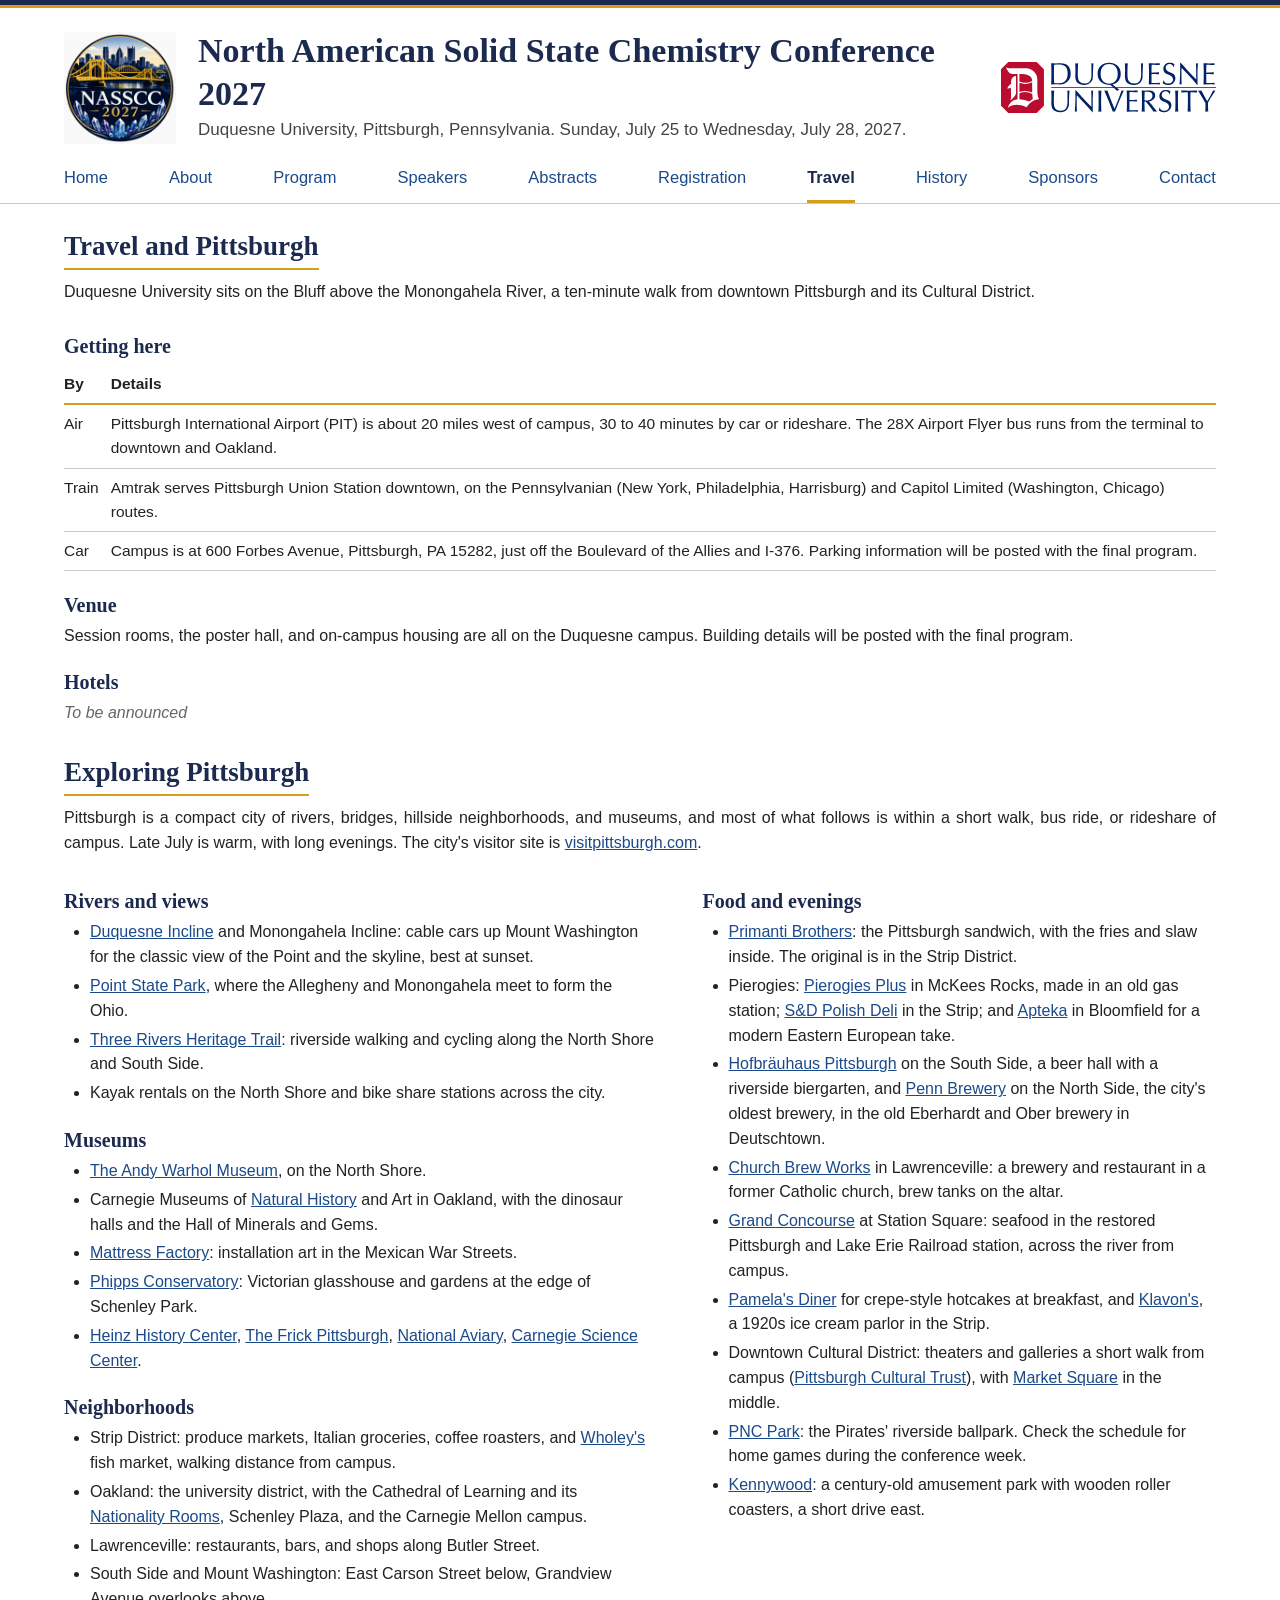
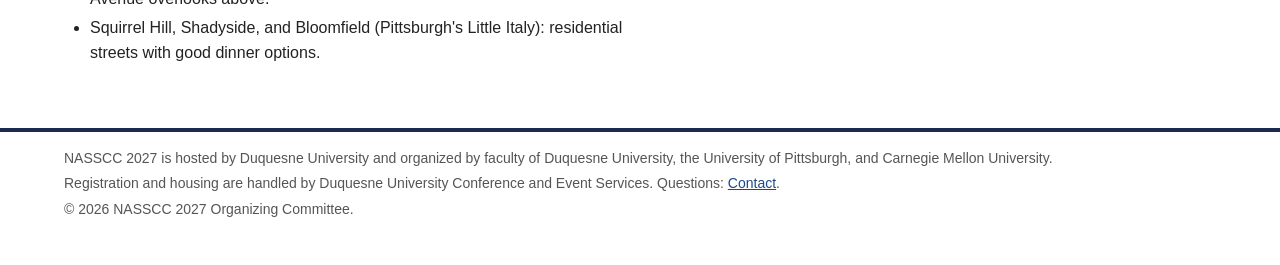
<file: docs/pittsburgh.html>
<!doctype html>
<html lang="en">
<head>
<meta charset="utf-8">
<meta name="viewport" content="width=device-width, initial-scale=1">
<title>Travel and Pittsburgh | NASSCC 2027</title>
<meta name="description" content="North American Solid State Chemistry Conference 2027, Duquesne University, Pittsburgh, July 25 to 28, 2027.">
<link rel="canonical" href="https://nasscc.com/pittsburgh.html">
<meta property="og:type" content="website">
<meta property="og:site_name" content="NASSCC 2027">
<meta property="og:title" content="Travel and Pittsburgh | NASSCC 2027">
<meta property="og:description" content="North American Solid State Chemistry Conference, Duquesne University, Pittsburgh, July 25 to 28, 2027.">
<meta property="og:image" content="https://nasscc.com/img/site/logo.png">
<link rel="icon" href="img/site/favicon.png" type="image/png">
<link rel="stylesheet" href="style.css">
<!-- Google tag (gtag.js), GA4 property NASSCC 2027 (nasscc.com), stream G-YR8GGGNSF3 -->
<script async src="https://www.googletagmanager.com/gtag/js?id=G-YR8GGGNSF3"></script>
<script>
  window.dataLayer = window.dataLayer || [];
  function gtag(){dataLayer.push(arguments);}
  gtag('js', new Date());
  gtag('config', 'G-YR8GGGNSF3');
</script>
</head>
<body>
<div class="topband"></div>
<div class="masthead"><div class="wrap">
<div class="row"><a href="index.html"><img class="mark" src="img/site/logo.png" alt="NASSCC 2027"></a><div class="titleblock">
<h1><a href="index.html">North American Solid State Chemistry Conference 2027</a></h1>
<p class="sub">Duquesne University, Pittsburgh, Pennsylvania. Sunday, July 25 to Wednesday, July 28, 2027.</p>
</div><a class="host" href="https://www.duq.edu/"><img src="img/site/duquesne.svg" alt="Duquesne University"></a></div>
<nav>
<a href="index.html">Home</a>
<a href="about.html">About</a>
<a href="program.html">Program</a>
<a href="speakers.html">Speakers</a>
<a href="abstracts.html">Abstracts</a>
<a href="registration.html">Registration</a>
<a href="pittsburgh.html" class="active">Travel</a>
<a href="history.html">History</a>
<a href="sponsors.html">Sponsors</a>
<a href="contact.html">Contact</a>
</nav>
</div></div>
<main><div class="wrap">

<h2>Travel and Pittsburgh</h2>
<p class="lead">Duquesne University sits on the Bluff above the Monongahela River, a ten-minute walk from downtown Pittsburgh and its Cultural District.</p>

<div class="sect">
<h3 style="margin-top:0">Getting here</h3>
<table>
<tr><th>By</th><th>Details</th></tr>
<tr><td>Air</td><td>Pittsburgh International Airport (PIT) is about 20 miles west of campus, 30 to 40 minutes by car or rideshare. The 28X Airport Flyer bus runs from the terminal to downtown and Oakland.</td></tr>
<tr><td>Train</td><td>Amtrak serves Pittsburgh Union Station downtown, on the Pennsylvanian (New York, Philadelphia, Harrisburg) and Capitol Limited (Washington, Chicago) routes.</td></tr>
<tr><td>Car</td><td>Campus is at 600 Forbes Avenue, Pittsburgh, PA 15282, just off the Boulevard of the Allies and I-376. Parking information will be posted with the final program.</td></tr>
</table>
<h3>Venue</h3>
<p>Session rooms, the poster hall, and on-campus housing are all on the Duquesne campus. Building details will be posted with the final program.</p>
<h3>Hotels</h3>
<p><span class="tba">To be announced</span></p>
</div>

<div class="sect">
<h2>Exploring Pittsburgh</h2>
<p>Pittsburgh is a compact city of rivers, bridges, hillside neighborhoods, and museums, and most of what follows is within a short walk, bus ride, or rideshare of campus. Late July is warm, with long evenings. The city's visitor site is <a href="https://www.visitpittsburgh.com/">visitpittsburgh.com</a>.</p>
<div class="cols">
<div>
<h3>Rivers and views</h3>
<ul>
<li><a href="https://www.duquesneincline.org/">Duquesne Incline</a> and Monongahela Incline: cable cars up Mount Washington for the classic view of the Point and the skyline, best at sunset.</li>
<li><a href="https://www.pa.gov/agencies/dcnr/recreation/where-to-go/state-parks/find-a-park/point-state-park">Point State Park</a>, where the Allegheny and Monongahela meet to form the Ohio.</li>
<li><a href="https://friendsoftheriverfront.org/">Three Rivers Heritage Trail</a>: riverside walking and cycling along the North Shore and South Side.</li>
<li>Kayak rentals on the North Shore and bike share stations across the city.</li>
</ul>
<h3>Museums</h3>
<ul>
<li><a href="https://www.warhol.org/">The Andy Warhol Museum</a>, on the North Shore.</li>
<li>Carnegie Museums of <a href="https://carnegiemnh.org/">Natural History</a> and Art in Oakland, with the dinosaur halls and the Hall of Minerals and Gems.</li>
<li><a href="https://mattress.org/">Mattress Factory</a>: installation art in the Mexican War Streets.</li>
<li><a href="https://www.phipps.conservatory.org/">Phipps Conservatory</a>: Victorian glasshouse and gardens at the edge of Schenley Park.</li>
<li><a href="https://www.heinzhistorycenter.org/">Heinz History Center</a>, <a href="https://www.thefrickpittsburgh.org/">The Frick Pittsburgh</a>, <a href="https://www.aviary.org/">National Aviary</a>, <a href="https://carnegiesciencecenter.org/">Carnegie Science Center</a>.</li>
</ul>
<h3>Neighborhoods</h3>
<ul>
<li>Strip District: produce markets, Italian groceries, coffee roasters, and <a href="https://wholey.com/">Wholey's</a> fish market, walking distance from campus.</li>
<li>Oakland: the university district, with the Cathedral of Learning and its <a href="https://www.nationalityrooms.pitt.edu/">Nationality Rooms</a>, Schenley Plaza, and the Carnegie Mellon campus.</li>
<li>Lawrenceville: restaurants, bars, and shops along Butler Street.</li>
<li>South Side and Mount Washington: East Carson Street below, Grandview Avenue overlooks above.</li>
<li>Squirrel Hill, Shadyside, and Bloomfield (Pittsburgh's Little Italy): residential streets with good dinner options.</li>
</ul>
</div>
<div>
<h3>Food and evenings</h3>
<ul>
<li><a href="https://primantibros.com/">Primanti Brothers</a>: the Pittsburgh sandwich, with the fries and slaw inside. The original is in the Strip District.</li>
<li>Pierogies: <a href="https://pierogiesplus.com/">Pierogies Plus</a> in McKees Rocks, made in an old gas station; <a href="https://www.sdpolishdeli.com/">S&amp;D Polish Deli</a> in the Strip; and <a href="https://aptekapgh.com/">Apteka</a> in Bloomfield for a modern Eastern European take.</li>
<li><a href="https://www.hofbrauhauspittsburgh.com/">Hofbräuhaus Pittsburgh</a> on the South Side, a beer hall with a riverside biergarten, and <a href="https://www.pennbrew.com/">Penn Brewery</a> on the North Side, the city's oldest brewery, in the old Eberhardt and Ober brewery in Deutschtown.</li>
<li><a href="https://churchbrew.com/">Church Brew Works</a> in Lawrenceville: a brewery and restaurant in a former Catholic church, brew tanks on the altar.</li>
<li><a href="https://www.grandconcourserestaurant.com/">Grand Concourse</a> at Station Square: seafood in the restored Pittsburgh and Lake Erie Railroad station, across the river from campus.</li>
<li><a href="https://pamelasdiner.com/">Pamela's Diner</a> for crepe-style hotcakes at breakfast, and <a href="https://klavons.com/">Klavon's</a>, a 1920s ice cream parlor in the Strip.</li>
<li>Downtown Cultural District: theaters and galleries a short walk from campus (<a href="https://www.trustarts.org/">Pittsburgh Cultural Trust</a>), with <a href="https://www.marketsquarepgh.com/">Market Square</a> in the middle.</li>
<li><a href="https://www.mlb.com/pirates/ballpark">PNC Park</a>: the Pirates' riverside ballpark. Check the schedule for home games during the conference week.</li>
<li><a href="https://www.kennywood.com/">Kennywood</a>: a century-old amusement park with wooden roller coasters, a short drive east.</li>
</ul>
</div>
</div>
</div>

</div></main>
<footer><div class="wrap">
<p>NASSCC 2027 is hosted by Duquesne University and organized by faculty of Duquesne University, the University of Pittsburgh, and Carnegie Mellon University.</p>
<p>Registration and housing are handled by Duquesne University Conference and Event Services. Questions: <a href="contact.html">Contact</a>.</p>

<p>&copy; 2026 NASSCC 2027 Organizing Committee.</p>
</div></footer>
</body>
</html>
</file>
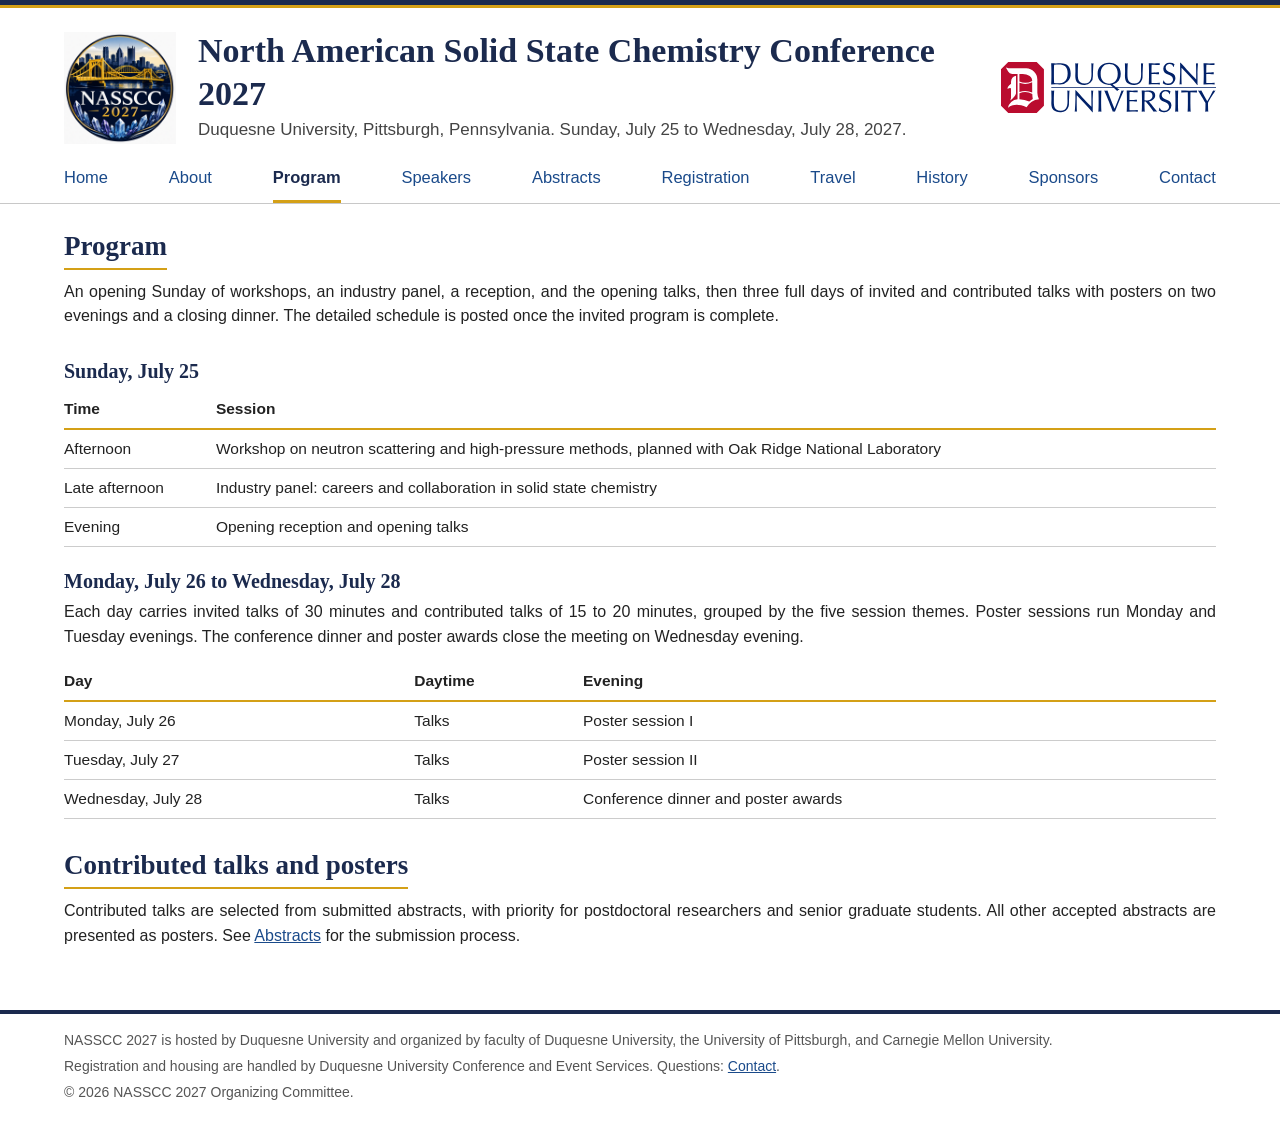
<file: docs/program.html>
<!doctype html>
<html lang="en">
<head>
<meta charset="utf-8">
<meta name="viewport" content="width=device-width, initial-scale=1">
<title>Program | NASSCC 2027</title>
<meta name="description" content="North American Solid State Chemistry Conference 2027, Duquesne University, Pittsburgh, July 25 to 28, 2027.">
<link rel="canonical" href="https://nasscc.com/program.html">
<meta property="og:type" content="website">
<meta property="og:site_name" content="NASSCC 2027">
<meta property="og:title" content="Program | NASSCC 2027">
<meta property="og:description" content="North American Solid State Chemistry Conference, Duquesne University, Pittsburgh, July 25 to 28, 2027.">
<meta property="og:image" content="https://nasscc.com/img/site/logo.png">
<link rel="icon" href="img/site/favicon.png" type="image/png">
<link rel="stylesheet" href="style.css">
<!-- Google tag (gtag.js), GA4 property NASSCC 2027 (nasscc.com), stream G-YR8GGGNSF3 -->
<script async src="https://www.googletagmanager.com/gtag/js?id=G-YR8GGGNSF3"></script>
<script>
  window.dataLayer = window.dataLayer || [];
  function gtag(){dataLayer.push(arguments);}
  gtag('js', new Date());
  gtag('config', 'G-YR8GGGNSF3');
</script>
</head>
<body>
<div class="topband"></div>
<div class="masthead"><div class="wrap">
<div class="row"><a href="index.html"><img class="mark" src="img/site/logo.png" alt="NASSCC 2027"></a><div class="titleblock">
<h1><a href="index.html">North American Solid State Chemistry Conference 2027</a></h1>
<p class="sub">Duquesne University, Pittsburgh, Pennsylvania. Sunday, July 25 to Wednesday, July 28, 2027.</p>
</div><a class="host" href="https://www.duq.edu/"><img src="img/site/duquesne.svg" alt="Duquesne University"></a></div>
<nav>
<a href="index.html">Home</a>
<a href="about.html">About</a>
<a href="program.html" class="active">Program</a>
<a href="speakers.html">Speakers</a>
<a href="abstracts.html">Abstracts</a>
<a href="registration.html">Registration</a>
<a href="pittsburgh.html">Travel</a>
<a href="history.html">History</a>
<a href="sponsors.html">Sponsors</a>
<a href="contact.html">Contact</a>
</nav>
</div></div>
<main><div class="wrap">

<h2>Program</h2>
<p class="lead">An opening Sunday of workshops, an industry panel, a reception, and the opening talks, then three full days of invited and contributed talks with posters on two evenings and a closing dinner. The detailed schedule is posted once the invited program is complete.</p>

<div class="sect">
<h3>Sunday, July 25</h3>
<table>
<tr><th>Time</th><th>Session</th></tr>
<tr><td>Afternoon</td><td>Workshop on neutron scattering and high-pressure methods, planned with Oak Ridge National Laboratory</td></tr>
<tr><td>Late afternoon</td><td>Industry panel: careers and collaboration in solid state chemistry</td></tr>
<tr><td>Evening</td><td>Opening reception and opening talks</td></tr>
</table>

<h3>Monday, July 26 to Wednesday, July 28</h3>
<p>Each day carries invited talks of 30 minutes and contributed talks of 15 to 20 minutes, grouped by the five session themes. Poster sessions run Monday and Tuesday evenings. The conference dinner and poster awards close the meeting on Wednesday evening.</p>
<table>
<tr><th>Day</th><th>Daytime</th><th>Evening</th></tr>
<tr><td>Monday, July 26</td><td>Talks</td><td>Poster session I</td></tr>
<tr><td>Tuesday, July 27</td><td>Talks</td><td>Poster session II</td></tr>
<tr><td>Wednesday, July 28</td><td>Talks</td><td>Conference dinner and poster awards</td></tr>
</table>
</div>

<div class="sect">
<h2>Contributed talks and posters</h2>
<p>Contributed talks are selected from submitted abstracts, with priority for postdoctoral researchers and senior graduate students. All other accepted abstracts are presented as posters. See <a href="abstracts.html">Abstracts</a> for the submission process.</p>
</div>

</div></main>
<footer><div class="wrap">
<p>NASSCC 2027 is hosted by Duquesne University and organized by faculty of Duquesne University, the University of Pittsburgh, and Carnegie Mellon University.</p>
<p>Registration and housing are handled by Duquesne University Conference and Event Services. Questions: <a href="contact.html">Contact</a>.</p>

<p>&copy; 2026 NASSCC 2027 Organizing Committee.</p>
</div></footer>
</body>
</html>
</file>
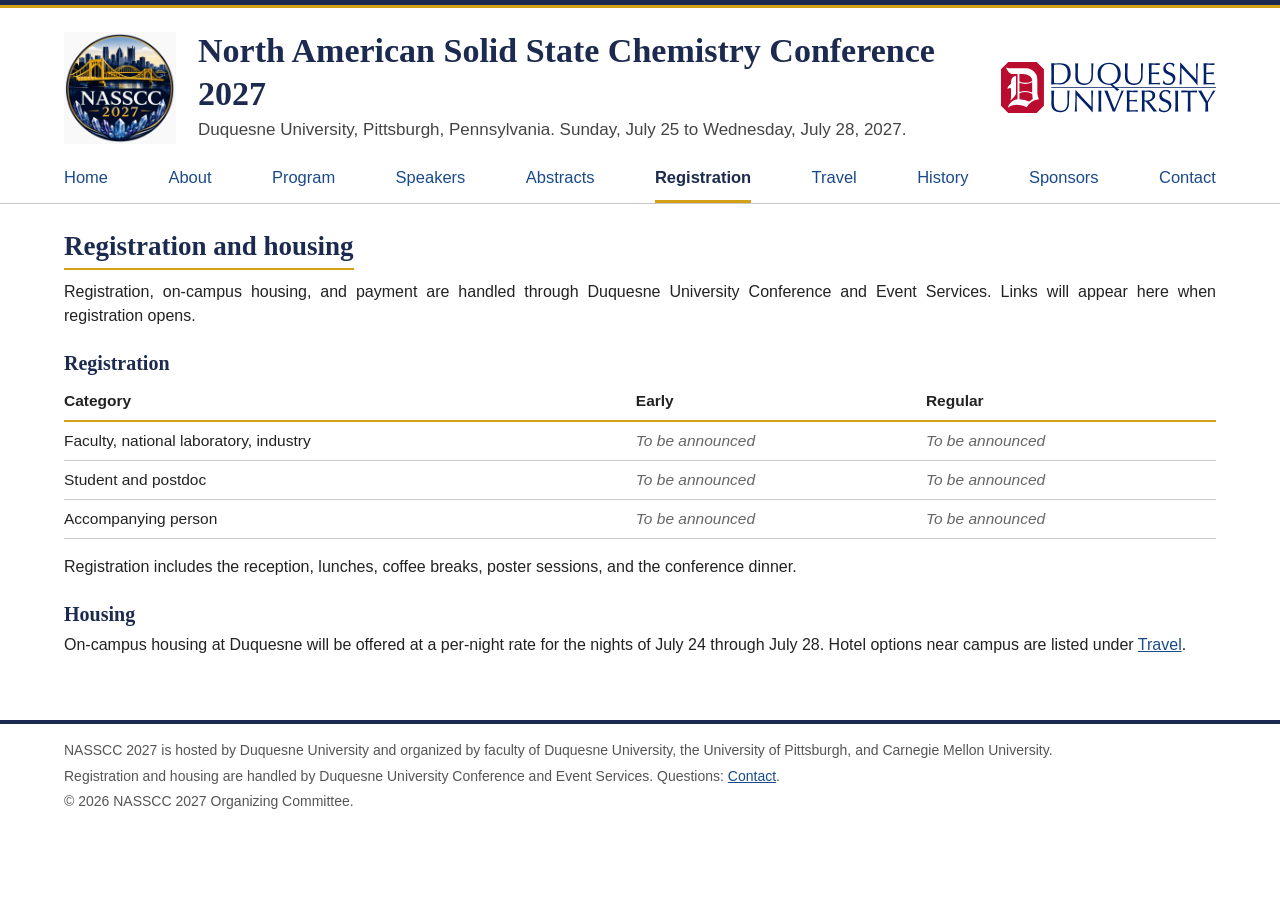
<file: docs/registration.html>
<!doctype html>
<html lang="en">
<head>
<meta charset="utf-8">
<meta name="viewport" content="width=device-width, initial-scale=1">
<title>Registration | NASSCC 2027</title>
<meta name="description" content="North American Solid State Chemistry Conference 2027, Duquesne University, Pittsburgh, July 25 to 28, 2027.">
<link rel="canonical" href="https://nasscc.com/registration.html">
<meta property="og:type" content="website">
<meta property="og:site_name" content="NASSCC 2027">
<meta property="og:title" content="Registration | NASSCC 2027">
<meta property="og:description" content="North American Solid State Chemistry Conference, Duquesne University, Pittsburgh, July 25 to 28, 2027.">
<meta property="og:image" content="https://nasscc.com/img/site/logo.png">
<link rel="icon" href="img/site/favicon.png" type="image/png">
<link rel="stylesheet" href="style.css">
<!-- Google tag (gtag.js), GA4 property NASSCC 2027 (nasscc.com), stream G-YR8GGGNSF3 -->
<script async src="https://www.googletagmanager.com/gtag/js?id=G-YR8GGGNSF3"></script>
<script>
  window.dataLayer = window.dataLayer || [];
  function gtag(){dataLayer.push(arguments);}
  gtag('js', new Date());
  gtag('config', 'G-YR8GGGNSF3');
</script>
</head>
<body>
<div class="topband"></div>
<div class="masthead"><div class="wrap">
<div class="row"><a href="index.html"><img class="mark" src="img/site/logo.png" alt="NASSCC 2027"></a><div class="titleblock">
<h1><a href="index.html">North American Solid State Chemistry Conference 2027</a></h1>
<p class="sub">Duquesne University, Pittsburgh, Pennsylvania. Sunday, July 25 to Wednesday, July 28, 2027.</p>
</div><a class="host" href="https://www.duq.edu/"><img src="img/site/duquesne.svg" alt="Duquesne University"></a></div>
<nav>
<a href="index.html">Home</a>
<a href="about.html">About</a>
<a href="program.html">Program</a>
<a href="speakers.html">Speakers</a>
<a href="abstracts.html">Abstracts</a>
<a href="registration.html" class="active">Registration</a>
<a href="pittsburgh.html">Travel</a>
<a href="history.html">History</a>
<a href="sponsors.html">Sponsors</a>
<a href="contact.html">Contact</a>
</nav>
</div></div>
<main><div class="wrap">

<h2>Registration and housing</h2>
<p class="lead">Registration, on-campus housing, and payment are handled through Duquesne University Conference and Event Services. Links will appear here when registration opens.</p>
<h3>Registration</h3>
<table>
<tr><th>Category</th><th>Early</th><th>Regular</th></tr>
<tr><td>Faculty, national laboratory, industry</td><td><span class="tba">To be announced</span></td><td><span class="tba">To be announced</span></td></tr>
<tr><td>Student and postdoc</td><td><span class="tba">To be announced</span></td><td><span class="tba">To be announced</span></td></tr>
<tr><td>Accompanying person</td><td><span class="tba">To be announced</span></td><td><span class="tba">To be announced</span></td></tr>
</table>
<p>Registration includes the reception, lunches, coffee breaks, poster sessions, and the conference dinner.</p>
<h3>Housing</h3>
<p>On-campus housing at Duquesne will be offered at a per-night rate for the nights of July 24 through July 28. Hotel options near campus are listed under <a href="pittsburgh.html">Travel</a>.</p>

</div></main>
<footer><div class="wrap">
<p>NASSCC 2027 is hosted by Duquesne University and organized by faculty of Duquesne University, the University of Pittsburgh, and Carnegie Mellon University.</p>
<p>Registration and housing are handled by Duquesne University Conference and Event Services. Questions: <a href="contact.html">Contact</a>.</p>

<p>&copy; 2026 NASSCC 2027 Organizing Committee.</p>
</div></footer>
</body>
</html>
</file>
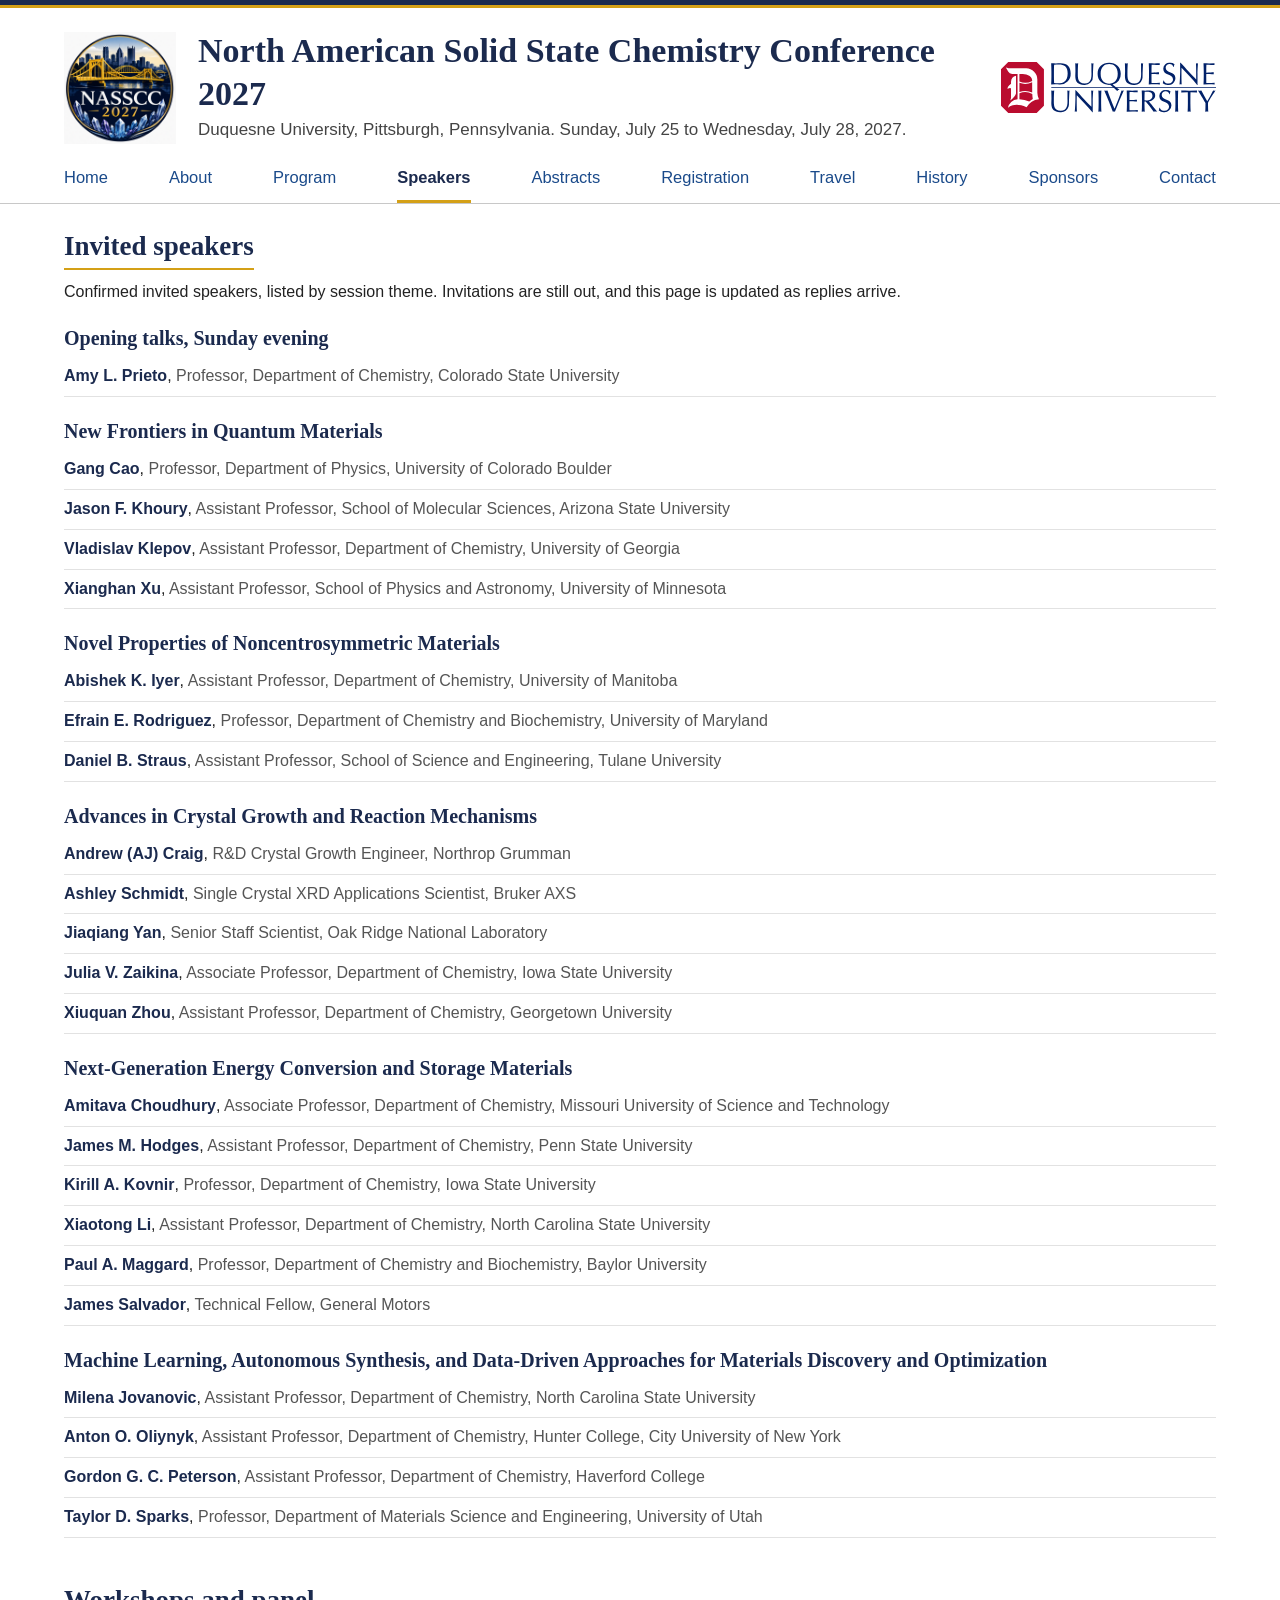
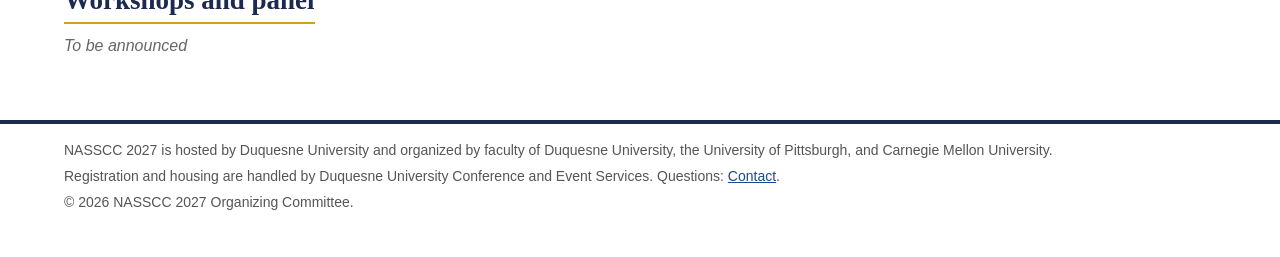
<file: docs/speakers.html>
<!doctype html>
<html lang="en">
<head>
<meta charset="utf-8">
<meta name="viewport" content="width=device-width, initial-scale=1">
<title>Speakers | NASSCC 2027</title>
<meta name="description" content="North American Solid State Chemistry Conference 2027, Duquesne University, Pittsburgh, July 25 to 28, 2027.">
<link rel="canonical" href="https://nasscc.com/speakers.html">
<meta property="og:type" content="website">
<meta property="og:site_name" content="NASSCC 2027">
<meta property="og:title" content="Speakers | NASSCC 2027">
<meta property="og:description" content="North American Solid State Chemistry Conference, Duquesne University, Pittsburgh, July 25 to 28, 2027.">
<meta property="og:image" content="https://nasscc.com/img/site/logo.png">
<link rel="icon" href="img/site/favicon.png" type="image/png">
<link rel="stylesheet" href="style.css">
<!-- Google tag (gtag.js), GA4 property NASSCC 2027 (nasscc.com), stream G-YR8GGGNSF3 -->
<script async src="https://www.googletagmanager.com/gtag/js?id=G-YR8GGGNSF3"></script>
<script>
  window.dataLayer = window.dataLayer || [];
  function gtag(){dataLayer.push(arguments);}
  gtag('js', new Date());
  gtag('config', 'G-YR8GGGNSF3');
</script>
</head>
<body>
<div class="topband"></div>
<div class="masthead"><div class="wrap">
<div class="row"><a href="index.html"><img class="mark" src="img/site/logo.png" alt="NASSCC 2027"></a><div class="titleblock">
<h1><a href="index.html">North American Solid State Chemistry Conference 2027</a></h1>
<p class="sub">Duquesne University, Pittsburgh, Pennsylvania. Sunday, July 25 to Wednesday, July 28, 2027.</p>
</div><a class="host" href="https://www.duq.edu/"><img src="img/site/duquesne.svg" alt="Duquesne University"></a></div>
<nav>
<a href="index.html">Home</a>
<a href="about.html">About</a>
<a href="program.html">Program</a>
<a href="speakers.html" class="active">Speakers</a>
<a href="abstracts.html">Abstracts</a>
<a href="registration.html">Registration</a>
<a href="pittsburgh.html">Travel</a>
<a href="history.html">History</a>
<a href="sponsors.html">Sponsors</a>
<a href="contact.html">Contact</a>
</nav>
</div></div>
<main><div class="wrap">

<h2>Invited speakers</h2>
<p>Confirmed invited speakers, listed by session theme. Invitations are still out, and this page is updated as replies arrive.</p>
<h3>Opening talks, Sunday evening</h3>
<ul class="slist"><li><b>Amy L. Prieto</b>, <span>Professor, Department of Chemistry, Colorado State University</span></li></ul>
<h3>New Frontiers in Quantum Materials</h3><ul class="slist"><li><b>Gang Cao</b>, <span>Professor, Department of Physics, University of Colorado Boulder</span></li><li><b>Jason F. Khoury</b>, <span>Assistant Professor, School of Molecular Sciences, Arizona State University</span></li><li><b>Vladislav Klepov</b>, <span>Assistant Professor, Department of Chemistry, University of Georgia</span></li><li><b>Xianghan Xu</b>, <span>Assistant Professor, School of Physics and Astronomy, University of Minnesota</span></li></ul><h3>Novel Properties of Noncentrosymmetric Materials</h3><ul class="slist"><li><b>Abishek K. Iyer</b>, <span>Assistant Professor, Department of Chemistry, University of Manitoba</span></li><li><b>Efrain E. Rodriguez</b>, <span>Professor, Department of Chemistry and Biochemistry, University of Maryland</span></li><li><b>Daniel B. Straus</b>, <span>Assistant Professor, School of Science and Engineering, Tulane University</span></li></ul><h3>Advances in Crystal Growth and Reaction Mechanisms</h3><ul class="slist"><li><b>Andrew (AJ) Craig</b>, <span>R&amp;D Crystal Growth Engineer, Northrop Grumman</span></li><li><b>Ashley Schmidt</b>, <span>Single Crystal XRD Applications Scientist, Bruker AXS</span></li><li><b>Jiaqiang Yan</b>, <span>Senior Staff Scientist, Oak Ridge National Laboratory</span></li><li><b>Julia V. Zaikina</b>, <span>Associate Professor, Department of Chemistry, Iowa State University</span></li><li><b>Xiuquan Zhou</b>, <span>Assistant Professor, Department of Chemistry, Georgetown University</span></li></ul><h3>Next-Generation Energy Conversion and Storage Materials</h3><ul class="slist"><li><b>Amitava Choudhury</b>, <span>Associate Professor, Department of Chemistry, Missouri University of Science and Technology</span></li><li><b>James M. Hodges</b>, <span>Assistant Professor, Department of Chemistry, Penn State University</span></li><li><b>Kirill A. Kovnir</b>, <span>Professor, Department of Chemistry, Iowa State University</span></li><li><b>Xiaotong Li</b>, <span>Assistant Professor, Department of Chemistry, North Carolina State University</span></li><li><b>Paul A. Maggard</b>, <span>Professor, Department of Chemistry and Biochemistry, Baylor University</span></li><li><b>James Salvador</b>, <span>Technical Fellow, General Motors</span></li></ul><h3>Machine Learning, Autonomous Synthesis, and Data-Driven Approaches for Materials Discovery and Optimization</h3><ul class="slist"><li><b>Milena Jovanovic</b>, <span>Assistant Professor, Department of Chemistry, North Carolina State University</span></li><li><b>Anton O. Oliynyk</b>, <span>Assistant Professor, Department of Chemistry, Hunter College, City University of New York</span></li><li><b>Gordon G. C. Peterson</b>, <span>Assistant Professor, Department of Chemistry, Haverford College</span></li><li><b>Taylor D. Sparks</b>, <span>Professor, Department of Materials Science and Engineering, University of Utah</span></li></ul>
<h2>Workshops and panel</h2>
<p><span class="tba">To be announced</span></p>

</div></main>
<footer><div class="wrap">
<p>NASSCC 2027 is hosted by Duquesne University and organized by faculty of Duquesne University, the University of Pittsburgh, and Carnegie Mellon University.</p>
<p>Registration and housing are handled by Duquesne University Conference and Event Services. Questions: <a href="contact.html">Contact</a>.</p>

<p>&copy; 2026 NASSCC 2027 Organizing Committee.</p>
</div></footer>
</body>
</html>
</file>
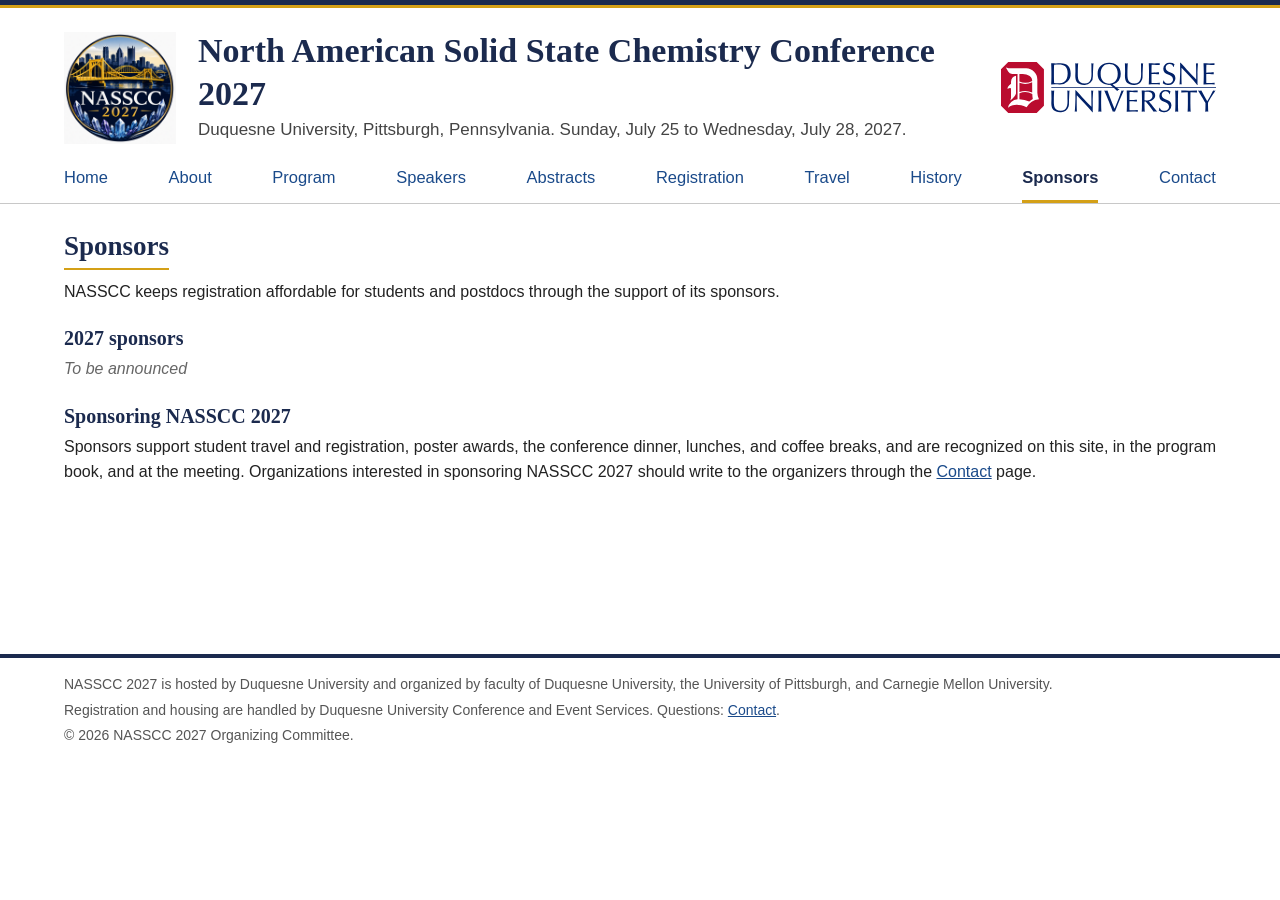
<file: docs/sponsors.html>
<!doctype html>
<html lang="en">
<head>
<meta charset="utf-8">
<meta name="viewport" content="width=device-width, initial-scale=1">
<title>Sponsors | NASSCC 2027</title>
<meta name="description" content="North American Solid State Chemistry Conference 2027, Duquesne University, Pittsburgh, July 25 to 28, 2027.">
<link rel="canonical" href="https://nasscc.com/sponsors.html">
<meta property="og:type" content="website">
<meta property="og:site_name" content="NASSCC 2027">
<meta property="og:title" content="Sponsors | NASSCC 2027">
<meta property="og:description" content="North American Solid State Chemistry Conference, Duquesne University, Pittsburgh, July 25 to 28, 2027.">
<meta property="og:image" content="https://nasscc.com/img/site/logo.png">
<link rel="icon" href="img/site/favicon.png" type="image/png">
<link rel="stylesheet" href="style.css">
<!-- Google tag (gtag.js), GA4 property NASSCC 2027 (nasscc.com), stream G-YR8GGGNSF3 -->
<script async src="https://www.googletagmanager.com/gtag/js?id=G-YR8GGGNSF3"></script>
<script>
  window.dataLayer = window.dataLayer || [];
  function gtag(){dataLayer.push(arguments);}
  gtag('js', new Date());
  gtag('config', 'G-YR8GGGNSF3');
</script>
</head>
<body>
<div class="topband"></div>
<div class="masthead"><div class="wrap">
<div class="row"><a href="index.html"><img class="mark" src="img/site/logo.png" alt="NASSCC 2027"></a><div class="titleblock">
<h1><a href="index.html">North American Solid State Chemistry Conference 2027</a></h1>
<p class="sub">Duquesne University, Pittsburgh, Pennsylvania. Sunday, July 25 to Wednesday, July 28, 2027.</p>
</div><a class="host" href="https://www.duq.edu/"><img src="img/site/duquesne.svg" alt="Duquesne University"></a></div>
<nav>
<a href="index.html">Home</a>
<a href="about.html">About</a>
<a href="program.html">Program</a>
<a href="speakers.html">Speakers</a>
<a href="abstracts.html">Abstracts</a>
<a href="registration.html">Registration</a>
<a href="pittsburgh.html">Travel</a>
<a href="history.html">History</a>
<a href="sponsors.html" class="active">Sponsors</a>
<a href="contact.html">Contact</a>
</nav>
</div></div>
<main><div class="wrap">

<h2>Sponsors</h2>
<p class="lead">NASSCC keeps registration affordable for students and postdocs through the support of its sponsors.</p>
<h3>2027 sponsors</h3>
<p><span class="tba">To be announced</span></p>
<h3>Sponsoring NASSCC 2027</h3>
<p>Sponsors support student travel and registration, poster awards, the conference dinner, lunches, and coffee breaks, and are recognized on this site, in the program book, and at the meeting. Organizations interested in sponsoring NASSCC 2027 should write to the organizers through the <a href="contact.html">Contact</a> page.</p>

</div></main>
<footer><div class="wrap">
<p>NASSCC 2027 is hosted by Duquesne University and organized by faculty of Duquesne University, the University of Pittsburgh, and Carnegie Mellon University.</p>
<p>Registration and housing are handled by Duquesne University Conference and Event Services. Questions: <a href="contact.html">Contact</a>.</p>

<p>&copy; 2026 NASSCC 2027 Organizing Committee.</p>
</div></footer>
</body>
</html>
</file>
<file: docs/style.css>
body{margin:0;background:#fff;color:#222;font:16px/1.55 "Helvetica Neue",Helvetica,Arial,sans-serif}
*{box-sizing:border-box}
a{color:#1a4a8a}
a:hover{color:#0b2f5e}
img{max-width:100%;display:block}
.wrap{max-width:1200px;margin:0 auto;padding:0 24px}
h1,h2,h3{font-family:Georgia,"Iowan Old Style",Palatino,"Times New Roman",serif;font-weight:700;line-height:1.25}
h2{color:#1b2a4e;padding-bottom:4px;border-bottom:2px solid #d4a017;display:inline-block}
h3{color:#1b2a4e}
.topband{height:8px;background:#1b2a4e;border-bottom:3px solid #d4a017}
.masthead{padding:22px 0 0;border-bottom:1px solid #c8c8c8}
.masthead .row{display:flex;align-items:center;gap:22px}
.masthead .row>a{flex:none}
.masthead .titleblock{flex:1 1 auto;min-width:0}
.masthead .host img{width:215px;height:auto;margin-bottom:10px}
@media (max-width:900px){.masthead .host img{width:170px}}
@media (max-width:720px){.masthead .row{flex-wrap:wrap}.masthead .host{order:3;margin-left:0}.masthead .host img{width:150px}}
.masthead .mark{width:112px;height:112px;flex:none;margin-bottom:10px}
@media (max-width:600px){.masthead .mark{width:72px;height:72px}}
.masthead h1{font-size:clamp(24px,3.4vw,34px);margin:0 0 2px}
.masthead .sub{margin:0 0 12px}
.masthead h1 a{color:#1b2a4e;text-decoration:none}
.masthead .sub{margin:0 0 12px;font-size:17px;color:#444}
nav{font-size:16.5px;padding:10px 0 0;display:flex;justify-content:space-between;flex-wrap:wrap;gap:0 14px}
nav a{color:#1a4a8a;text-decoration:none;padding-bottom:9px;border-bottom:3px solid transparent;white-space:nowrap}
nav a.active{font-weight:700;color:#1b2a4e;border-bottom-color:#d4a017}
nav a:hover{color:#1b2a4e}
@media (max-width:720px){nav{justify-content:flex-start;gap:0 18px}nav a{padding-bottom:6px}}
main{padding:26px 0 50px;min-height:50vh}
h2{font-size:27px;margin:28px 0 10px}
h2:first-child{margin-top:0}
h3{font-size:20px;margin:22px 0 6px}
p{margin:0 0 12px;text-align:justify;hyphens:auto}
ul,ol{margin:0 0 12px;padding-left:26px}
li{margin:0 0 4px}
.small{font-size:14px;color:#555}
.sect{margin-top:30px}
.lead{}
.tba{color:#666;font-style:italic}
figure{margin:0 0 22px}
figure img{width:100%;height:auto}
figcaption{font-size:13px;color:#555;padding-top:6px}
.banner img{aspect-ratio:2/1.1;object-fit:cover;object-position:50% 0}
.cols{display:grid;grid-template-columns:1.15fr 1fr;gap:48px;align-items:start}
.cols h2{margin-top:0}
@media (max-width:720px){.cols{grid-template-columns:1fr;gap:12px}}
table{border-collapse:collapse;width:100%;margin:6px 0 16px;font-size:15.5px}
th,td{text-align:left;padding:7px 12px 7px 0;border-bottom:1px solid #ccc;vertical-align:top}
th{font-weight:700;border-bottom:2px solid #d4a017}
table.facts td:first-child{font-weight:700;width:120px;white-space:nowrap}
table.facts td{padding-top:9px;padding-bottom:9px;white-space:nowrap}
@media (max-width:720px){table.facts td{white-space:normal}}
.tscroll{overflow-x:auto}
/* people */
.pgrid{display:grid;grid-template-columns:repeat(5,1fr);gap:26px 24px;margin:6px 0 10px}
@media (max-width:1000px){.pgrid{grid-template-columns:repeat(4,1fr)}}
@media (max-width:820px){.pgrid{grid-template-columns:repeat(3,1fr)}}
@media (max-width:600px){.pgrid{grid-template-columns:repeat(2,1fr);gap:20px 14px}}
.pcard{margin:0}
.portrait{width:100%;aspect-ratio:1/1;object-fit:cover;background:#e9e9e9}
.portrait.empty{background:#eee}
.pcard figcaption{padding-top:7px;font-size:14px;color:#444;line-height:1.4}
.pcard .nm{font-size:16px;font-weight:700;color:#222;display:block;margin-bottom:2px}
.pcard .site{display:inline-block;margin-top:3px;font-size:13.5px}
.orgs{display:grid;grid-template-columns:repeat(3,1fr);gap:26px 24px;max-width:720px}
@media (max-width:600px){.orgs{grid-template-columns:1fr 1fr;gap:20px 14px}}
.namelist{columns:2;column-gap:40px;padding-left:22px;font-size:15.5px;max-width:none}
.namelist.one{columns:1}
.namelist li{break-inside:avoid;max-width:none}
@media (max-width:600px){.namelist{columns:1}}
footer{border-top:4px solid #1b2a4e;padding:16px 0 40px;font-size:14px;color:#555}
footer p{margin:0 0 4px;max-width:none;text-align:left}
footer p.credit{margin-top:8px;font-size:13px;color:#777}
.slist{list-style:none;padding:0;margin:0 0 18px}
.slist li{padding:7px 0;border-bottom:1px solid #e2e2e2;margin:0}
.slist b{color:#1b2a4e}
.slist span{color:#555}
.tba,table p{text-align:left}
@media (max-width:600px){p{text-align:left;hyphens:manual}}
.themes-wrap{margin:14px 0 6px}
.orgrow{display:grid;grid-template-columns:repeat(3,1fr);gap:24px 60px;margin:6px 0 10px}
.org{display:flex;gap:18px;align-items:flex-start;font-size:14.5px;line-height:1.45;color:#444}
.org .portrait{width:120px;flex:none;aspect-ratio:4/5;object-fit:cover}
.org b{color:#1b2a4e;font-size:16px}
@media (max-width:900px){.orgrow{grid-template-columns:1fr}}
.themes-fig{width:100%;height:auto;display:block}
</file>
